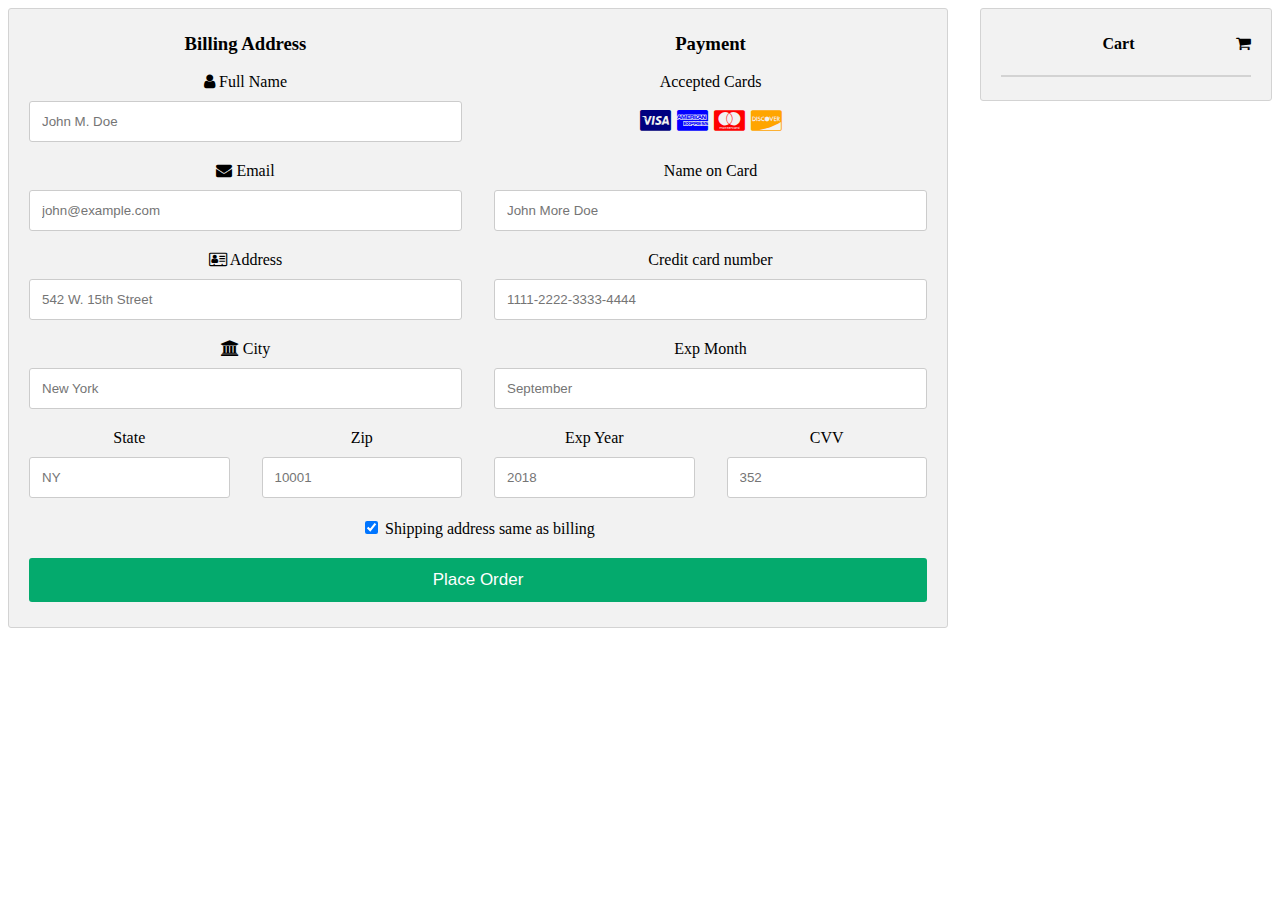
<file: checkout.html>
<!DOCTYPE html>
<html lang="en">
<head>
    <meta charset="UTF-8">
    <meta http-equiv="X-UA-Compatible" content="IE=edge">
    <meta name="viewport" content="width=device-width, initial-scale=1.0">
    <link rel="stylesheet" href="chechout.css">
    <link rel="stylesheet" href="https://cdnjs.cloudflare.com/ajax/libs/font-awesome/6.0.0/css/all.min.css">
    <link rel="stylesheet" href="https://cdnjs.cloudflare.com/ajax/libs/font-awesome/4.7.0/css/font-awesome.min.css">
    <link rel="preconnect" href="https://fonts.googleapis.com">
    <link rel="preconnect" href="https://fonts.gstatic.com" crossorigin>
    <link
        href="https://fonts.googleapis.com/css2?family=Nunito+Sans:opsz,wght@6..12,200;6..12,300;6..12,400;6..12,500;6..12,600;6..12,700;6..12,800;6..12,900&display=swap"
        rel="stylesheet">
    <title>Customer | Checkout</title>

</head>
<body>
    <!-- <h2>Checkout</h2> -->



    <div id="orderDetails"></div>





<div class="row">
  <div class="col-75">
    <div class="container">
      <form method="post" onsubmit="event.preventDefault(); placeOrder();">
      
        <div class="row">
          <div class="col-50">
            <h3>Billing Address</h3>
            <label for="fname"><i class="fa fa-user"></i> Full Name</label>
            <input type="text" id="fname" name="firstname" placeholder="John M. Doe">
            <label for="email"><i class="fa fa-envelope"></i> Email</label>
            <input type="text" id="email" name="email" placeholder="john@example.com">
            <label for="adr"><i class="fa fa-address-card-o"></i> Address</label>
            <input type="text" id="adr" name="address" placeholder="542 W. 15th Street">
            <label for="city"><i class="fa fa-institution"></i> City</label>
            <input type="text" id="city" name="city" placeholder="New York">

            <div class="row">
              <div class="col-50">
                <label for="state">State</label>
                <input type="text" id="state" name="state" placeholder="NY">
              </div>
              <div class="col-50">
                <label for="zip">Zip</label>
                <input type="text" id="zip" name="zip" placeholder="10001">
              </div>
            </div>
          </div>

          <div class="col-50">
            <h3>Payment</h3>
            <label for="fname">Accepted Cards</label>
            <div class="icon-container">
              <i class="fa fa-cc-visa" style="color:navy;"></i>
              <i class="fa fa-cc-amex" style="color:blue;"></i>
              <i class="fa fa-cc-mastercard" style="color:red;"></i>
              <i class="fa fa-cc-discover" style="color:orange;"></i>
            </div>
            <label for="cname">Name on Card</label>
            <input type="text" id="cname" name="cardname" placeholder="John More Doe">
            <label for="ccnum">Credit card number</label>
            <input type="text" id="ccnum" name="cardnumber" placeholder="1111-2222-3333-4444">
            <label for="expmonth">Exp Month</label>
            <input type="text" id="expmonth" name="expmonth" placeholder="September">
            <div class="row">
              <div class="col-50">
                <label for="expyear">Exp Year</label>
                <input type="text" id="expyear" name="expyear" placeholder="2018">
              </div>
              <div class="col-50">
                <label for="cvv">CVV</label>
                <input type="text" id="cvv" name="cvv" placeholder="352">
              </div>
            </div>
          </div>
          
        </div>
        <label>
          <input type="checkbox" checked="checked" name="sameadr"> Shipping address same as billing
        </label>
        <button type="submit" class="btn">Place Order</button>
      </form>
    </div>
  </div>
  <div class="col-25">
    <div class="container" id="cart-Container">
      <h4>Cart <span class="price" style="color:black"><i class="fa fa-shopping-cart"></i> <b id="cart-Count"></b></span></h4>
      
      <hr>
    </div>
  </div>
</div>

<p id="successMessage" style="display: none;"></p>

    

    <script src="checkout.js"></script>
</body>
</html>
</file>
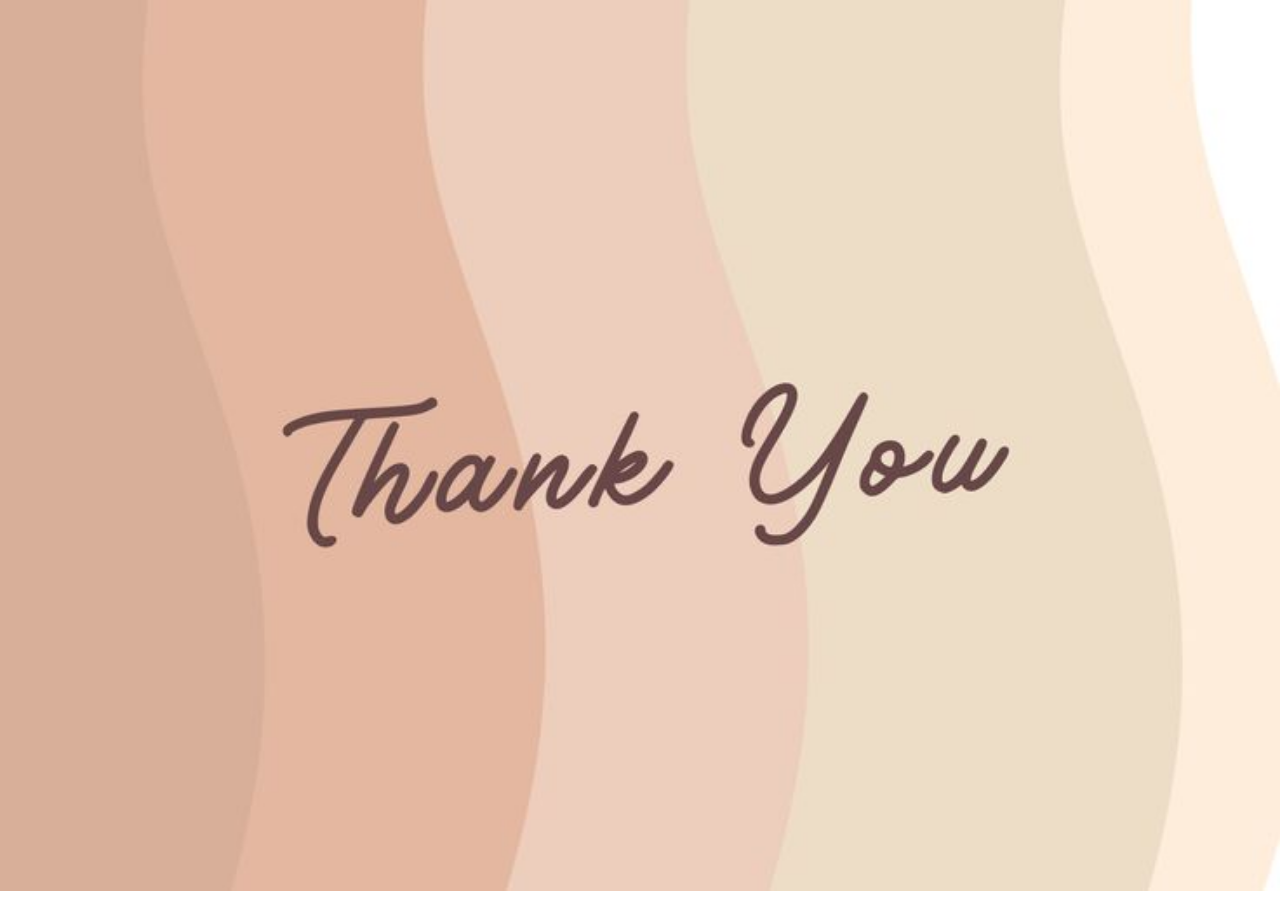
<file: redirect.html>
<!DOCTYPE html>
<html lang="en">
<head>
    <meta charset="UTF-8">
    <meta name="viewport" content="width=device-width, initial-scale=1.0">
    <title>Document</title>
    <style>
        body{
            text-align: center;
            margin: 0;
            padding: 0;
        }
        img{
            width: 100%;
            height: 99vh;
        }
    </style>
</head>
<body>
    <img src="./images/thx.jpeg" alt=""/>
</body>
</html>
</file>
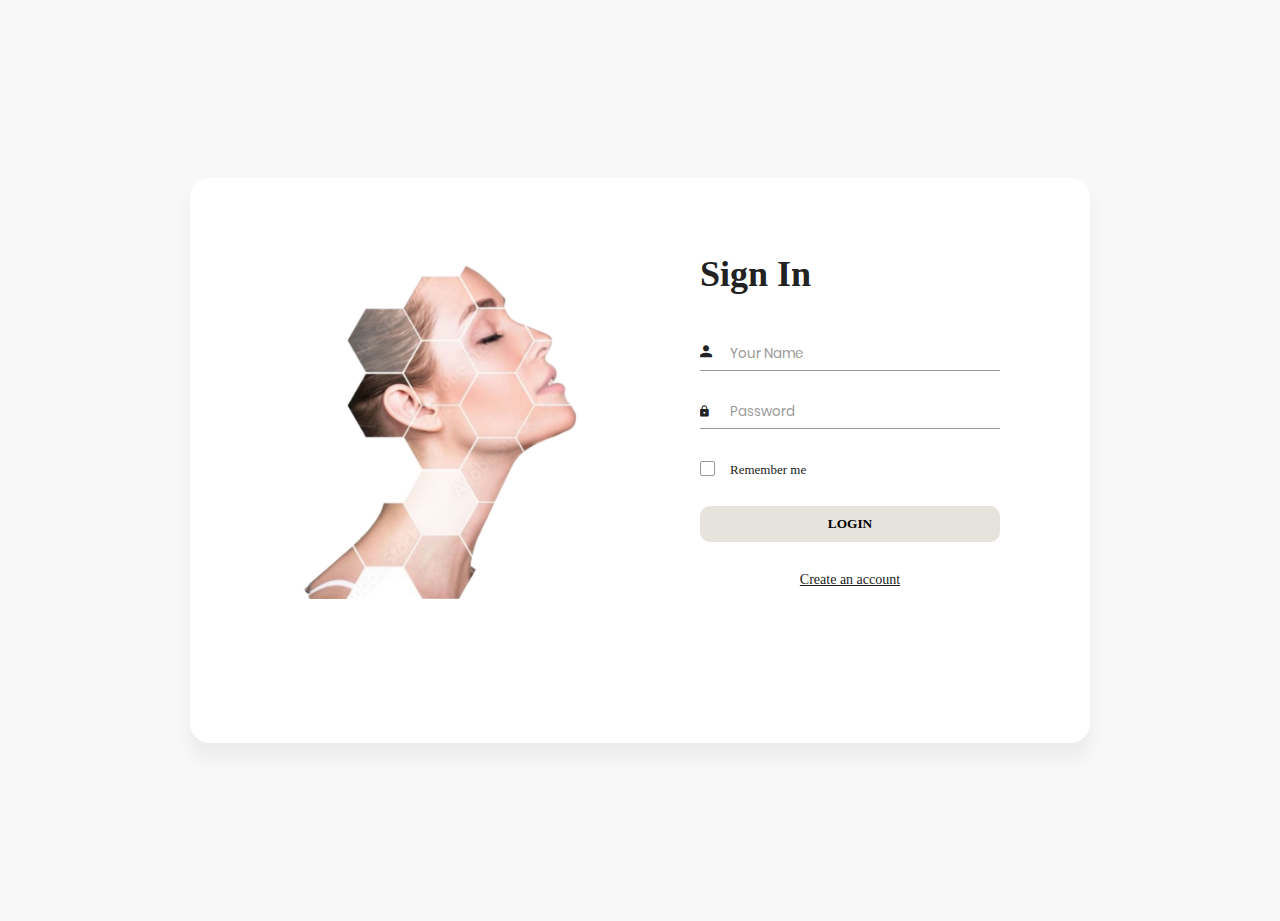
<file: Sign-in.html>
<!DOCTYPE html>
<html lang="en">
<head>
    <meta charset="UTF-8">
    <meta name="viewport" content="width=device-width, initial-scale=1.0">
    <title>Sign In</title>
    <link
      rel="stylesheet"
      href="fonts/material-icon/css/material-design-iconic-font.min.css"
    />
      
    <link rel="stylesheet" href="css/style.css" />
    <link
      rel="stylesheet"
      href="https://fonts.googleapis.com/css2?family=Material+Symbols+Outlined:opsz,wght,FILL,GRAD@20..48,100..700,0..1,-50..200"
    />
</head>
<body>
    
    <section class="sign-in" style="align-items: center; justify-content: center; display: flex; padding:170px ;">
        <div class="container">
          <div class="signin-content">
            <div class="signin-image">
              <figure>
                <img src="images/bb.jpg" alt="sing up image" />
              </figure>
            </div>
            <div class="signin-form">
              <h2 class="form-title">Sign In</h2>
              <div method="POST" class="register-form" id="login-form" action="">
                <div class="form-group">
                  <label for="your_name"
                    ><i class="zmdi zmdi-account material-icons-name"></i
                  ></label>
                  <input type="text"
                  name="your_name"
                  id="your_name"
                  placeholder="Your Name" required
                />
              </div>
              <div class="form-group">
                <label for="your_pass"><i class="zmdi zmdi-lock"></i></label>
                <input
                  type="password"
                  name="your_pass"
                  id="your_pass"
                  placeholder="Password" required
                />
              </div>
              <div class="form-group">
                <input
                  type="checkbox"
                  name="remember-me"
                  id="remember-me"
                  class="agree-term"
                />
                <label for="remember-me" class="label-agree-term"
                  ><span><span></span></span>Remember me</label>
              </div>
              <div class="form-group form-button">
                <button type="submit" style="background-color: rgb(230, 227, 220); border-radius: 10px; padding: 10px 8px; border: none; width: 100%; font-weight: bold; font-family: cursive;" onclick="redirectUser()">LOGIN</button>
              </div>
              <a href="Sign-up.html" class="signup-image-link" >Create an account</a>
            </div>
            
    </section>
  </div>

 
  <!-- <script src="vendor/jquery/jquery.min.js"></script> -->
  <script src="main.js"></script>
</body>
</html>
</file>
<file: chechout.css>
body {
    font-family: cursive;
    background-color: white;    
    text-align: center;
}

#navigation {
    display: flex;
    justify-content: space-between;
    align-items: center;
    margin-bottom: 20px;
    font-weight: bold;
    padding-top: 20px;
    
}

.logo {
    display: flex;
    align-items: center;
}

.logo .logoo {
    margin-right: 10px;
}

.nav-links {
    display: flex;
}

.nav-links a {
    text-decoration: none;
    color: #333;
    padding: 8px 12px;
 
    margin-right: 8px;
}

/* Your existing styles for links and hover effects can remain the same */



/* a{
    text-decoration: none;
    border: 1px solid #888 ;
    color: #333;
    padding: 8px 12px ;
    border-radius: 5px ;
    margin-right: 5px;
} */
a:hover{
    border-bottom: 1px solid black;
    color: black;
}
.col-3 a i {
    text-decoration: none;
    color: #333;
    margin: 8px 10px;
}

h2 {
    text-align: center;
    color: #333;
    margin-bottom: 30px;
}

.wishlist-icon {
    font-size: 35px;
    cursor: pointer;
    margin-left: 50px;
    padding: 0px 10px;
    color: rgb(197, 15, 15);
}

#wishlistLink {
    position: relative;
}

#wishlistCount {
    position: absolute;
    bottom: -5px;
    right: -5px;
    background-color: rgb(197, 15, 15);
    color: white;
    border-radius: 50%;
    padding: 2px 6px;
    font-size: 12px;
    display: none;
}

#wishlistCount:not(:empty) {
    display: inline;
}

#cartLink {
    position: relative;
}

#cartCount {
    position: absolute;
    bottom: -5px;
    right: -5px;
    background-color: rgb(197, 15, 15);
    color: white;
    border-radius: 50%;
    padding: 2px 6px;
    font-size: 12px;
    display: none;
}

#cartCount:not(:empty) {
    display: inline;
}

.order-item {
    display: flex;
    border: 1px solid #ddd;
    background-color: #fff;
    border-radius: 8px;
    padding: 15px;
    margin-bottom: 10px;
}

.order-item-image {
    max-width: 200px;
    max-height: 100px;
    margin-right: 15px;
}

.order-item-details {
    flex: 1;
    margin-right: 200px;
}

#checkoutSection {
    display: flex;
    justify-content: flex-end;
    align-items: center;
    margin-top: 20px;
}

#totalPrice {
    margin-right: 20px;
    font-weight: bold;
}

button {
    background-color: #e74c3c;
    color: #fff;
    border: none;
    padding: 10px 20px;
    border-radius: 5px;
    cursor: pointer;
}

button:hover {
    background-color: #c0392b;
}


* {
    box-sizing: border-box;
}

.row {
    display: -ms-flexbox;
    /* IE10 */
    display: flex;
    -ms-flex-wrap: wrap;
    /* IE10 */
    flex-wrap: wrap;
    margin: 0 -16px;
}

.col-25 {
    -ms-flex: 25%;
    /* IE10 */
    flex: 25%;
}

.col-50 {
    -ms-flex: 50%;
    /* IE10 */
    flex: 50%;
}

.col-75 {
    -ms-flex: 75%;
    /* IE10 */
    flex: 75%;
}

.col-25,
.col-50,
.col-75 {
    padding: 0 16px;
}

.container {
    background-color: #f2f2f2;
    padding: 5px 20px 15px 20px;
    border: 1px solid lightgrey;
    border-radius: 3px;
}

input[type=text] {
    width: 100%;
    margin-bottom: 20px;
    padding: 12px;
    border: 1px solid #ccc;
    border-radius: 3px;
}

label {
    margin-bottom: 10px;
    display: block;
}

.icon-container {
    margin-bottom: 20px;
    padding: 7px 0;
    font-size: 24px;
}

.btn {
    background-color: #04AA6D;
    color: white;
    padding: 12px;
    margin: 10px 0;
    border: none;
    width: 100%;
    border-radius: 3px;
    cursor: pointer;
    font-size: 17px;
}

.btn:hover {
    background-color: #45a049;
}

a {
    color: #2196F3;
}

hr {
    border: 1px solid lightgrey;
}

span.price {
    float: right;
    color: grey;
}

/* Responsive layout - when the screen is less than 800px wide, make the two columns stack on top of each other instead of next to each other (also change the direction - make the "cart" column go on top) */
@media (max-width: 800px) {
    .row {
        flex-direction: column-reverse;
    }

    .col-25 {
        margin-bottom: 20px;
    }
}
</file>
<file: css/style.css>
/* @extend display-flex; */
display-flex, .display-flex, .display-flex-center, .signup-content, .signin-content, .social-login, .socials {
  display: flex;
  display: -webkit-flex; }

body, .form-title{
font-family: cursive !important;
}
/* @extend list-type-ulli; */
list-type-ulli, .socials {
  list-style-type: none;
  margin: 0;
  padding: 0; }

/* poppins-300 - latin */
@font-face {
  font-family: 'Poppins';
  font-style: normal;
  font-weight: 300;
  src: url("../fonts/poppins/poppins-v5-latin-300.eot");
  /* IE9 Compat Modes */
  src: local("Poppins Light"), local("Poppins-Light"), url("../fonts/poppins/poppins-v5-latin-300.eot?#iefix") format("embedded-opentype"), url("../fonts/poppins/poppins-v5-latin-300.woff2") format("woff2"), url("../fonts/poppins/poppins-v5-latin-300.woff") format("woff"), url("../fonts/poppins/poppins-v5-latin-300.ttf") format("truetype"), url("../fonts/poppins/poppins-v5-latin-300.svg#Poppins") format("svg");
  /* Legacy iOS */ }
/* poppins-300italic - latin */
@font-face {
  font-family: 'Poppins';
  font-style: italic;
  font-weight: 300;
  src: url("../fonts/poppins/poppins-v5-latin-300italic.eot");
  /* IE9 Compat Modes */
  src: local("Poppins Light Italic"), local("Poppins-LightItalic"), url("../fonts/poppins/poppins-v5-latin-300italic.eot?#iefix") format("embedded-opentype"), url("../fonts/poppins/poppins-v5-latin-300italic.woff2") format("woff2"), url("../fonts/poppins/poppins-v5-latin-300italic.woff") format("woff"), url("../fonts/poppins/poppins-v5-latin-300italic.ttf") format("truetype"), url("../fonts/poppins/poppins-v5-latin-300italic.svg#Poppins") format("svg");
  /* Legacy iOS */ }
/* poppins-regular - latin */
@font-face {
  font-family: 'Poppins';
  font-style: normal;
  font-weight: 400;
  src: url("../fonts/poppins/poppins-v5-latin-regular.eot");
  /* IE9 Compat Modes */
  src: local("Poppins Regular"), local("Poppins-Regular"), url("../fonts/poppins/poppins-v5-latin-regular.eot?#iefix") format("embedded-opentype"), url("../fonts/poppins/poppins-v5-latin-regular.woff2") format("woff2"), url("../fonts/poppins/poppins-v5-latin-regular.woff") format("woff"), url("../fonts/poppins/poppins-v5-latin-regular.ttf") format("truetype"), url("../fonts/poppins/poppins-v5-latin-regular.svg#Poppins") format("svg");
  /* Legacy iOS */ }
/* poppins-italic - latin */
@font-face {
  font-family: 'Poppins';
  font-style: italic;
  font-weight: 400;
  src: url("../fonts/poppins/poppins-v5-latin-italic.eot");
  /* IE9 Compat Modes */
  src: local("Poppins Italic"), local("Poppins-Italic"), url("../fonts/poppins/poppins-v5-latin-italic.eot?#iefix") format("embedded-opentype"), url("../fonts/poppins/poppins-v5-latin-italic.woff2") format("woff2"), url("../fonts/poppins/poppins-v5-latin-italic.woff") format("woff"), url("../fonts/poppins/poppins-v5-latin-italic.ttf") format("truetype"), url("../fonts/poppins/poppins-v5-latin-italic.svg#Poppins") format("svg");
  /* Legacy iOS */ }
/* poppins-500 - latin */
@font-face {
  font-family: 'Poppins';
  font-style: normal;
  font-weight: 500;
  src: url("../fonts/poppins/poppins-v5-latin-500.eot");
  /* IE9 Compat Modes */
  src: local("Poppins Medium"), local("Poppins-Medium"), url("../fonts/poppins/poppins-v5-latin-500.eot?#iefix") format("embedded-opentype"), url("../fonts/poppins/poppins-v5-latin-500.woff2") format("woff2"), url("../fonts/poppins/poppins-v5-latin-500.woff") format("woff"), url("../fonts/poppins/poppins-v5-latin-500.ttf") format("truetype"), url("../fonts/poppins/poppins-v5-latin-500.svg#Poppins") format("svg");
  /* Legacy iOS */ }
/* poppins-500italic - latin */
@font-face {
  font-family: 'Poppins';
  font-style: italic;
  font-weight: 500;
  src: url("../fonts/poppins/poppins-v5-latin-500italic.eot");
  /* IE9 Compat Modes */
  src: local("Poppins Medium Italic"), local("Poppins-MediumItalic"), url("../fonts/poppins/poppins-v5-latin-500italic.eot?#iefix") format("embedded-opentype"), url("../fonts/poppins/poppins-v5-latin-500italic.woff2") format("woff2"), url("../fonts/poppins/poppins-v5-latin-500italic.woff") format("woff"), url("../fonts/poppins/poppins-v5-latin-500italic.ttf") format("truetype"), url("../fonts/poppins/poppins-v5-latin-500italic.svg#Poppins") format("svg");
  /* Legacy iOS */ }
/* poppins-600 - latin */
@font-face {
  font-family: 'Poppins';
  font-style: normal;
  font-weight: 600;
  src: url("../fonts/poppins/poppins-v5-latin-600.eot");
  /* IE9 Compat Modes */
  src: local("Poppins SemiBold"), local("Poppins-SemiBold"), url("../fonts/poppins/poppins-v5-latin-600.eot?#iefix") format("embedded-opentype"), url("../fonts/poppins/poppins-v5-latin-600.woff2") format("woff2"), url("../fonts/poppins/poppins-v5-latin-600.woff") format("woff"), url("../fonts/poppins/poppins-v5-latin-600.ttf") format("truetype"), url("../fonts/poppins/poppins-v5-latin-600.svg#Poppins") format("svg");
  /* Legacy iOS */ }
/* poppins-700 - latin */
@font-face {
  font-family: 'Poppins';
  font-style: normal;
  font-weight: 700;
  src: url("../fonts/poppins/poppins-v5-latin-700.eot");
  /* IE9 Compat Modes */
  src: local("Poppins Bold"), local("Poppins-Bold"), url("../fonts/poppins/poppins-v5-latin-700.eot?#iefix") format("embedded-opentype"), url("../fonts/poppins/poppins-v5-latin-700.woff2") format("woff2"), url("../fonts/poppins/poppins-v5-latin-700.woff") format("woff"), url("../fonts/poppins/poppins-v5-latin-700.ttf") format("truetype"), url("../fonts/poppins/poppins-v5-latin-700.svg#Poppins") format("svg");
  /* Legacy iOS */ }
/* poppins-700italic - latin */
@font-face {
  font-family: 'Poppins';
  font-style: italic;
  font-weight: 700;
  src: url("../fonts/poppins/poppins-v5-latin-700italic.eot");
  /* IE9 Compat Modes */
  src: local("Poppins Bold Italic"), local("Poppins-BoldItalic"), url("../fonts/poppins/poppins-v5-latin-700italic.eot?#iefix") format("embedded-opentype"), url("../fonts/poppins/poppins-v5-latin-700italic.woff2") format("woff2"), url("../fonts/poppins/poppins-v5-latin-700italic.woff") format("woff"), url("../fonts/poppins/poppins-v5-latin-700italic.ttf") format("truetype"), url("../fonts/poppins/poppins-v5-latin-700italic.svg#Poppins") format("svg");
  /* Legacy iOS */ }
/* poppins-800 - latin */
@font-face {
  font-family: 'Poppins';
  font-style: normal;
  font-weight: 800;
  src: url("../fonts/poppins/poppins-v5-latin-800.eot");
  /* IE9 Compat Modes */
  src: local("Poppins ExtraBold"), local("Poppins-ExtraBold"), url("../fonts/poppins/poppins-v5-latin-800.eot?#iefix") format("embedded-opentype"), url("../fonts/poppins/poppins-v5-latin-800.woff2") format("woff2"), url("../fonts/poppins/poppins-v5-latin-800.woff") format("woff"), url("../fonts/poppins/poppins-v5-latin-800.ttf") format("truetype"), url("../fonts/poppins/poppins-v5-latin-800.svg#Poppins") format("svg");
  /* Legacy iOS */ }
/* poppins-800italic - latin */
@font-face {
  font-family: 'Poppins';
  font-style: italic;
  font-weight: 800;
  src: url("../fonts/poppins/poppins-v5-latin-800italic.eot");
  /* IE9 Compat Modes */
  src: local("Poppins ExtraBold Italic"), local("Poppins-ExtraBoldItalic"), url("../fonts/poppins/poppins-v5-latin-800italic.eot?#iefix") format("embedded-opentype"), url("../fonts/poppins/poppins-v5-latin-800italic.woff2") format("woff2"), url("../fonts/poppins/poppins-v5-latin-800italic.woff") format("woff"), url("../fonts/poppins/poppins-v5-latin-800italic.ttf") format("truetype"), url("../fonts/poppins/poppins-v5-latin-800italic.svg#Poppins") format("svg");
  /* Legacy iOS */ }
/* poppins-900 - latin */
@font-face {
  font-family: 'Poppins';
  font-style: normal;
  font-weight: 900;
  src: url("../fonts/poppins/poppins-v5-latin-900.eot");
  /* IE9 Compat Modes */
  src: local("Poppins Black"), local("Poppins-Black"), url("../fonts/poppins/poppins-v5-latin-900.eot?#iefix") format("embedded-opentype"), url("../fonts/poppins/poppins-v5-latin-900.woff2") format("woff2"), url("../fonts/poppins/poppins-v5-latin-900.woff") format("woff"), url("../fonts/poppins/poppins-v5-latin-900.ttf") format("truetype"), url("../fonts/poppins/poppins-v5-latin-900.svg#Poppins") format("svg");
  /* Legacy iOS */ }
a:focus, a:active {
  text-decoration: none;
  outline: none;
  transition: all 300ms ease 0s;
  -moz-transition: all 300ms ease 0s;
  -webkit-transition: all 300ms ease 0s;
  -o-transition: all 300ms ease 0s;
  -ms-transition: all 300ms ease 0s; }

input, select, textarea {
  outline: none;
  appearance: unset !important;
  -moz-appearance: unset !important;
  -webkit-appearance: unset !important;
  -o-appearance: unset !important;
  -ms-appearance: unset !important; }

input::-webkit-outer-spin-button, input::-webkit-inner-spin-button {
  appearance: none !important;
  -moz-appearance: none !important;
  -webkit-appearance: none !important;
  -o-appearance: none !important;
  -ms-appearance: none !important;
  margin: 0; }

input:focus, select:focus, textarea:focus {
  outline: none;
  box-shadow: none !important;
  -moz-box-shadow: none !important;
  -webkit-box-shadow: none !important;
  -o-box-shadow: none !important;
  -ms-box-shadow: none !important; }

input[type=checkbox] {
  appearance: checkbox !important;
  -moz-appearance: checkbox !important;
  -webkit-appearance: checkbox !important;
  -o-appearance: checkbox !important;
  -ms-appearance: checkbox !important; }

input[type=radio] {
  appearance: radio !important;
  -moz-appearance: radio !important;
  -webkit-appearance: radio !important;
  -o-appearance: radio !important;
  -ms-appearance: radio !important; }

img {
  max-width: 100%;
  height: auto; }

figure {
  margin: 0; }

p {
  margin-bottom: 0px;
  font-size: 15px;
  color: #777; }

h2 {
  line-height: 1.66;
  margin: 0;
  padding: 0;
  font-weight: bold;
  color: #222;
  font-family: Poppins;
  font-size: 36px; }

.main {
  background: #f8f8f8;
  padding: 150px 0; }

.clear {
  clear: both; }

body {
  font-size: 13px;
  line-height: 1.8;
  color: #222;
  background: #f8f8f8;
  font-weight: 400;
  font-family: Poppins; }

.container {
  width: 900px;
  background: #fff;
  margin: 0 auto;
  box-shadow: 0px 15px 16.83px 0.17px rgba(0, 0, 0, 0.05);
  -moz-box-shadow: 0px 15px 16.83px 0.17px rgba(0, 0, 0, 0.05);
  -webkit-box-shadow: 0px 15px 16.83px 0.17px rgba(0, 0, 0, 0.05);
  -o-box-shadow: 0px 15px 16.83px 0.17px rgba(0, 0, 0, 0.05);
  -ms-box-shadow: 0px 15px 16.83px 0.17px rgba(0, 0, 0, 0.05);
  border-radius: 20px;
  -moz-border-radius: 20px;
  -webkit-border-radius: 20px;
  -o-border-radius: 20px;
  -ms-border-radius: 20px; }

.display-flex {
  justify-content: space-between;
  -moz-justify-content: space-between;
  -webkit-justify-content: space-between;
  -o-justify-content: space-between;
  -ms-justify-content: space-between;
  align-items: center;
  -moz-align-items: center;
  -webkit-align-items: center;
  -o-align-items: center;
  -ms-align-items: center; }

.display-flex-center {
  justify-content: center;
  -moz-justify-content: center;
  -webkit-justify-content: center;
  -o-justify-content: center;
  -ms-justify-content: center;
  align-items: center;
  -moz-align-items: center;
  -webkit-align-items: center;
  -o-align-items: center;
  -ms-align-items: center; }

.position-center {
  position: absolute;
  top: 50%;
  left: 50%;
  transform: translate(-50%, -50%);
  -moz-transform: translate(-50%, -50%);
  -webkit-transform: translate(-50%, -50%);
  -o-transform: translate(-50%, -50%);
  -ms-transform: translate(-50%, -50%); }

.signup {
  margin-bottom: 150px; }

.signup-content {
  padding: 75px 0; }

.signup-form, .signup-image, .signin-form, .signin-image {
  width: 50%;
  overflow: hidden; }

.signup-image {
  margin: 0 55px; }

.form-title {
  margin-bottom: 33px; }

.signup-image {
  margin-top: 45px; }

figure {
  margin-bottom: 50px;
  text-align: center; }

.form-submit {
  display: inline-block;
  background: #6dabe4;
  color: #fff;
  border-bottom: none;
  width: auto;
  padding: 15px 39px;
  border-radius: 5px;
  -moz-border-radius: 5px;
  -webkit-border-radius: 5px;
  -o-border-radius: 5px;
  -ms-border-radius: 5px;
  margin-top: 25px;
  cursor: pointer; }
  .form-submit:hover {
    background: #4292dc; }

#signin {
  margin-top: 16px; }

.signup-image-link {
  font-size: 14px;
  color: #222;
  display: block;
  text-align: center; }

.term-service {
  font-size: 13px;
  color: #222; }

.signup-form {
  margin-left: 75px;
  margin-right: 75px;
  padding-left: 34px; }

.register-form {
  width: 100%; }

.form-group {
  position: relative;
  margin-bottom: 25px;
  overflow: hidden; }
  .form-group:last-child {
    margin-bottom: 0px; }

input {
  width: 100%;
  display: block;
  border: none;
  border-bottom: 1px solid #999;
  padding: 6px 30px;
  font-family: Poppins;
  box-sizing: border-box; }
  input::-webkit-input-placeholder {
    color: #999; }
  input::-moz-placeholder {
    color: #999; }
  input:-ms-input-placeholder {
    color: #999; }
  input:-moz-placeholder {
    color: #999; }
  input:focus {
    border-bottom: 1px solid #222; }
    input:focus::-webkit-input-placeholder {
      color: #222; }
    input:focus::-moz-placeholder {
      color: #222; }
    input:focus:-ms-input-placeholder {
      color: #222; }
    input:focus:-moz-placeholder {
      color: #222; }

input[type=checkbox]:not(old) {
  width: 2em;
  margin: 0;
  padding: 0;
  font-size: 1em;
  display: none; }

input[type=checkbox]:not(old) + label {
  display: inline-block;
  line-height: 1.5em;
  margin-top: 6px; }

input[type=checkbox]:not(old) + label > span {
  display: inline-block;
  width: 13px;
  height: 13px;
  margin-right: 15px;
  margin-bottom: 3px;
  border: 1px solid #999;
  border-radius: 2px;
  -moz-border-radius: 2px;
  -webkit-border-radius: 2px;
  -o-border-radius: 2px;
  -ms-border-radius: 2px;
  background: white;
  background-image: -moz-linear-gradient(white, white);
  background-image: -ms-linear-gradient(white, white);
  background-image: -o-linear-gradient(white, white);
  background-image: -webkit-linear-gradient(white, white);
  background-image: linear-gradient(white, white);
  vertical-align: bottom; }

input[type=checkbox]:not(old):checked + label > span {
  background-image: -moz-linear-gradient(white, white);
  background-image: -ms-linear-gradient(white, white);
  background-image: -o-linear-gradient(white, white);
  background-image: -webkit-linear-gradient(white, white);
  background-image: linear-gradient(white, white); }

input[type=checkbox]:not(old):checked + label > span:before {
  content: '\f26b';
  display: block;
  color: #222;
  font-size: 11px;
  line-height: 1.2;
  text-align: center;
  font-family: 'Material-Design-Iconic-Font';
  font-weight: bold; }

.agree-term {
  display: inline-block;
  width: auto; }

label {
  position: absolute;
  left: 0;
  top: 50%;
  transform: translateY(-50%);
  -moz-transform: translateY(-50%);
  -webkit-transform: translateY(-50%);
  -o-transform: translateY(-50%);
  -ms-transform: translateY(-50%);
  color: #222; }

.label-has-error {
  top: 22%; }

label.error {
  position: relative;
  background: url("../images/unchecked.gif") no-repeat;
  background-position-y: 3px;
  padding-left: 20px;
  display: block;
  margin-top: 20px; }

label.valid {
  display: block;
  position: absolute;
  right: 0;
  left: auto;
  margin-top: -6px;
  width: 20px;
  height: 20px;
  background: transparent; }
  label.valid:after {
    font-family: 'Material-Design-Iconic-Font';
    content: '\f269';
    width: 100%;
    height: 100%;
    position: absolute;
    /* right: 0; */
    font-size: 16px;
    color: green; }

.label-agree-term {
  position: relative;
  top: 0%;
  transform: translateY(0);
  -moz-transform: translateY(0);
  -webkit-transform: translateY(0);
  -o-transform: translateY(0);
  -ms-transform: translateY(0); }

.material-icons-name {
  font-size: 18px; }

.signin-content {
  padding-top: 67px;
  padding-bottom: 87px; }

.social-login {
  align-items: center;
  -moz-align-items: center;
  -webkit-align-items: center;
  -o-align-items: center;
  -ms-align-items: center;
  margin-top: 80px; }

.social-label {
  display: inline-block;
  margin-right: 15px; }

.socials li {
  padding: 5px; }
  .socials li:last-child {
    margin-right: 0px; }
  .socials li a {
    text-decoration: none; }
    .socials li a i {
      width: 30px;
      height: 30px;
      color: #fff;
      font-size: 14px;
      border-radius: 5px;
      -moz-border-radius: 5px;
      -webkit-border-radius: 5px;
      -o-border-radius: 5px;
      -ms-border-radius: 5px;
      transform: translateZ(0);
      -moz-transform: translateZ(0);
      -webkit-transform: translateZ(0);
      -o-transform: translateZ(0);
      -ms-transform: translateZ(0);
      -webkit-transition-duration: 0.3s;
      transition-duration: 0.3s;
      -webkit-transition-property: transform;
      transition-property: transform;
      -webkit-transition-timing-function: ease-out;
      transition-timing-function: ease-out; }
  .socials li:hover a i {
    -webkit-transform: scale(1.3) translateZ(0);
    transform: scale(1.3) translateZ(0); }

.zmdi-facebook {
  background: #3b5998; }

.zmdi-twitter {
  background: #1da0f2; }

.zmdi-google {
  background: #e72734; }

.signin-form {
  margin-right: 90px;
  margin-left: 80px; }

.signin-image {
  margin-left: 110px;
  margin-right: 20px;
  margin-top: 10px; }

@media screen and (max-width: 1200px) {
  .container {
    width: calc( 100% - 30px);
    max-width: 100%; } }
@media screen and (min-width: 1024px) {
  .container {
    max-width: 1200px; } }
@media screen and (max-width: 768px) {
  .signup-content, .signin-content {
    flex-direction: column;
    -moz-flex-direction: column;
    -webkit-flex-direction: column;
    -o-flex-direction: column;
    -ms-flex-direction: column;
    justify-content: center;
    -moz-justify-content: center;
    -webkit-justify-content: center;
    -o-justify-content: center;
    -ms-justify-content: center; }

  .signup-form {
    margin-left: 0px;
    margin-right: 0px;
    padding-left: 0px;
    /* box-sizing: border-box; */
    padding: 0 30px; }

  .signin-image {
    margin-left: 0px;
    margin-right: 0px;
    margin-top: 50px;
    order: 2;
    -moz-order: 2;
    -webkit-order: 2;
    -o-order: 2;
    -ms-order: 2; }

  .signup-form, .signup-image, .signin-form, .signin-image {
    width: auto; }

  .social-login {
    justify-content: center;
    -moz-justify-content: center;
    -webkit-justify-content: center;
    -o-justify-content: center;
    -ms-justify-content: center; }

  .form-button {
    text-align: center; }

  .signin-form {
    order: 1;
    -moz-order: 1;
    -webkit-order: 1;
    -o-order: 1;
    -ms-order: 1;
    margin-right: 0px;
    margin-left: 0px;
    padding: 0 30px; }

  .form-title {
    text-align: center; } }
@media screen and (max-width: 400px) {
  .social-login {
    flex-direction: column;
    -moz-flex-direction: column;
    -webkit-flex-direction: column;
    -o-flex-direction: column;
    -ms-flex-direction: column; }

  .social-label {
    margin-right: 0px;
    margin-bottom: 10px; } }

/*# sourceMappingURL=style.css.map */
</file>
<file: fonts/material-icon/css/material-design-iconic-font.min.css>
@font-face{font-family:Material-Design-Iconic-Font;src:url(../fonts/Material-Design-Iconic-Font.woff2?v=2.2.0) format('woff2'),url(../fonts/Material-Design-Iconic-Font.woff?v=2.2.0) format('woff'),url(../fonts/Material-Design-Iconic-Font.ttf?v=2.2.0) format('truetype')}.zmdi{display:inline-block;font:normal normal normal 14px/1 'Material-Design-Iconic-Font';font-size:inherit;text-rendering:auto;-webkit-font-smoothing:antialiased;-moz-osx-font-smoothing:grayscale}.zmdi-hc-lg{font-size:1.33333333em;line-height:.75em;vertical-align:-15%}.zmdi-hc-2x{font-size:2em}.zmdi-hc-3x{font-size:3em}.zmdi-hc-4x{font-size:4em}.zmdi-hc-5x{font-size:5em}.zmdi-hc-fw{width:1.28571429em;text-align:center}.zmdi-hc-ul{padding-left:0;margin-left:2.14285714em;list-style-type:none}.zmdi-hc-ul>li{position:relative}.zmdi-hc-li{position:absolute;left:-2.14285714em;width:2.14285714em;top:.14285714em;text-align:center}.zmdi-hc-li.zmdi-hc-lg{left:-1.85714286em}.zmdi-hc-border{padding:.1em .25em;border:solid .1em #9e9e9e;border-radius:2px}.zmdi-hc-border-circle{padding:.1em .25em;border:solid .1em #9e9e9e;border-radius:50%}.zmdi.pull-left{float:left;margin-right:.15em}.zmdi.pull-right{float:right;margin-left:.15em}.zmdi-hc-spin{-webkit-animation:zmdi-spin 1.5s infinite linear;animation:zmdi-spin 1.5s infinite linear}.zmdi-hc-spin-reverse{-webkit-animation:zmdi-spin-reverse 1.5s infinite linear;animation:zmdi-spin-reverse 1.5s infinite linear}@-webkit-keyframes zmdi-spin{0%{-webkit-transform:rotate(0deg);transform:rotate(0deg)}100%{-webkit-transform:rotate(359deg);transform:rotate(359deg)}}@keyframes zmdi-spin{0%{-webkit-transform:rotate(0deg);transform:rotate(0deg)}100%{-webkit-transform:rotate(359deg);transform:rotate(359deg)}}@-webkit-keyframes zmdi-spin-reverse{0%{-webkit-transform:rotate(0deg);transform:rotate(0deg)}100%{-webkit-transform:rotate(-359deg);transform:rotate(-359deg)}}@keyframes zmdi-spin-reverse{0%{-webkit-transform:rotate(0deg);transform:rotate(0deg)}100%{-webkit-transform:rotate(-359deg);transform:rotate(-359deg)}}.zmdi-hc-rotate-90{-webkit-transform:rotate(90deg);-ms-transform:rotate(90deg);transform:rotate(90deg)}.zmdi-hc-rotate-180{-webkit-transform:rotate(180deg);-ms-transform:rotate(180deg);transform:rotate(180deg)}.zmdi-hc-rotate-270{-webkit-transform:rotate(270deg);-ms-transform:rotate(270deg);transform:rotate(270deg)}.zmdi-hc-flip-horizontal{-webkit-transform:scale(-1,1);-ms-transform:scale(-1,1);transform:scale(-1,1)}.zmdi-hc-flip-vertical{-webkit-transform:scale(1,-1);-ms-transform:scale(1,-1);transform:scale(1,-1)}.zmdi-hc-stack{position:relative;display:inline-block;width:2em;height:2em;line-height:2em;vertical-align:middle}.zmdi-hc-stack-1x,.zmdi-hc-stack-2x{position:absolute;left:0;width:100%;text-align:center}.zmdi-hc-stack-1x{line-height:inherit}.zmdi-hc-stack-2x{font-size:2em}.zmdi-hc-inverse{color:#fff}.zmdi-3d-rotation:before{content:'\f101'}.zmdi-airplane-off:before{content:'\f102'}.zmdi-airplane:before{content:'\f103'}.zmdi-album:before{content:'\f104'}.zmdi-archive:before{content:'\f105'}.zmdi-assignment-account:before{content:'\f106'}.zmdi-assignment-alert:before{content:'\f107'}.zmdi-assignment-check:before{content:'\f108'}.zmdi-assignment-o:before{content:'\f109'}.zmdi-assignment-return:before{content:'\f10a'}.zmdi-assignment-returned:before{content:'\f10b'}.zmdi-assignment:before{content:'\f10c'}.zmdi-attachment-alt:before{content:'\f10d'}.zmdi-attachment:before{content:'\f10e'}.zmdi-audio:before{content:'\f10f'}.zmdi-badge-check:before{content:'\f110'}.zmdi-balance-wallet:before{content:'\f111'}.zmdi-balance:before{content:'\f112'}.zmdi-battery-alert:before{content:'\f113'}.zmdi-battery-flash:before{content:'\f114'}.zmdi-battery-unknown:before{content:'\f115'}.zmdi-battery:before{content:'\f116'}.zmdi-bike:before{content:'\f117'}.zmdi-block-alt:before{content:'\f118'}.zmdi-block:before{content:'\f119'}.zmdi-boat:before{content:'\f11a'}.zmdi-book-image:before{content:'\f11b'}.zmdi-book:before{content:'\f11c'}.zmdi-bookmark-outline:before{content:'\f11d'}.zmdi-bookmark:before{content:'\f11e'}.zmdi-brush:before{content:'\f11f'}.zmdi-bug:before{content:'\f120'}.zmdi-bus:before{content:'\f121'}.zmdi-cake:before{content:'\f122'}.zmdi-car-taxi:before{content:'\f123'}.zmdi-car-wash:before{content:'\f124'}.zmdi-car:before{content:'\f125'}.zmdi-card-giftcard:before{content:'\f126'}.zmdi-card-membership:before{content:'\f127'}.zmdi-card-travel:before{content:'\f128'}.zmdi-card:before{content:'\f129'}.zmdi-case-check:before{content:'\f12a'}.zmdi-case-download:before{content:'\f12b'}.zmdi-case-play:before{content:'\f12c'}.zmdi-case:before{content:'\f12d'}.zmdi-cast-connected:before{content:'\f12e'}.zmdi-cast:before{content:'\f12f'}.zmdi-chart-donut:before{content:'\f130'}.zmdi-chart:before{content:'\f131'}.zmdi-city-alt:before{content:'\f132'}.zmdi-city:before{content:'\f133'}.zmdi-close-circle-o:before{content:'\f134'}.zmdi-close-circle:before{content:'\f135'}.zmdi-close:before{content:'\f136'}.zmdi-cocktail:before{content:'\f137'}.zmdi-code-setting:before{content:'\f138'}.zmdi-code-smartphone:before{content:'\f139'}.zmdi-code:before{content:'\f13a'}.zmdi-coffee:before{content:'\f13b'}.zmdi-collection-bookmark:before{content:'\f13c'}.zmdi-collection-case-play:before{content:'\f13d'}.zmdi-collection-folder-image:before{content:'\f13e'}.zmdi-collection-image-o:before{content:'\f13f'}.zmdi-collection-image:before{content:'\f140'}.zmdi-collection-item-1:before{content:'\f141'}.zmdi-collection-item-2:before{content:'\f142'}.zmdi-collection-item-3:before{content:'\f143'}.zmdi-collection-item-4:before{content:'\f144'}.zmdi-collection-item-5:before{content:'\f145'}.zmdi-collection-item-6:before{content:'\f146'}.zmdi-collection-item-7:before{content:'\f147'}.zmdi-collection-item-8:before{content:'\f148'}.zmdi-collection-item-9-plus:before{content:'\f149'}.zmdi-collection-item-9:before{content:'\f14a'}.zmdi-collection-item:before{content:'\f14b'}.zmdi-collection-music:before{content:'\f14c'}.zmdi-collection-pdf:before{content:'\f14d'}.zmdi-collection-plus:before{content:'\f14e'}.zmdi-collection-speaker:before{content:'\f14f'}.zmdi-collection-text:before{content:'\f150'}.zmdi-collection-video:before{content:'\f151'}.zmdi-compass:before{content:'\f152'}.zmdi-cutlery:before{content:'\f153'}.zmdi-delete:before{content:'\f154'}.zmdi-dialpad:before{content:'\f155'}.zmdi-dns:before{content:'\f156'}.zmdi-drink:before{content:'\f157'}.zmdi-edit:before{content:'\f158'}.zmdi-email-open:before{content:'\f159'}.zmdi-email:before{content:'\f15a'}.zmdi-eye-off:before{content:'\f15b'}.zmdi-eye:before{content:'\f15c'}.zmdi-eyedropper:before{content:'\f15d'}.zmdi-favorite-outline:before{content:'\f15e'}.zmdi-favorite:before{content:'\f15f'}.zmdi-filter-list:before{content:'\f160'}.zmdi-fire:before{content:'\f161'}.zmdi-flag:before{content:'\f162'}.zmdi-flare:before{content:'\f163'}.zmdi-flash-auto:before{content:'\f164'}.zmdi-flash-off:before{content:'\f165'}.zmdi-flash:before{content:'\f166'}.zmdi-flip:before{content:'\f167'}.zmdi-flower-alt:before{content:'\f168'}.zmdi-flower:before{content:'\f169'}.zmdi-font:before{content:'\f16a'}.zmdi-fullscreen-alt:before{content:'\f16b'}.zmdi-fullscreen-exit:before{content:'\f16c'}.zmdi-fullscreen:before{content:'\f16d'}.zmdi-functions:before{content:'\f16e'}.zmdi-gas-station:before{content:'\f16f'}.zmdi-gesture:before{content:'\f170'}.zmdi-globe-alt:before{content:'\f171'}.zmdi-globe-lock:before{content:'\f172'}.zmdi-globe:before{content:'\f173'}.zmdi-graduation-cap:before{content:'\f174'}.zmdi-home:before{content:'\f175'}.zmdi-hospital-alt:before{content:'\f176'}.zmdi-hospital:before{content:'\f177'}.zmdi-hotel:before{content:'\f178'}.zmdi-hourglass-alt:before{content:'\f179'}.zmdi-hourglass-outline:before{content:'\f17a'}.zmdi-hourglass:before{content:'\f17b'}.zmdi-http:before{content:'\f17c'}.zmdi-image-alt:before{content:'\f17d'}.zmdi-image-o:before{content:'\f17e'}.zmdi-image:before{content:'\f17f'}.zmdi-inbox:before{content:'\f180'}.zmdi-invert-colors-off:before{content:'\f181'}.zmdi-invert-colors:before{content:'\f182'}.zmdi-key:before{content:'\f183'}.zmdi-label-alt-outline:before{content:'\f184'}.zmdi-label-alt:before{content:'\f185'}.zmdi-label-heart:before{content:'\f186'}.zmdi-label:before{content:'\f187'}.zmdi-labels:before{content:'\f188'}.zmdi-lamp:before{content:'\f189'}.zmdi-landscape:before{content:'\f18a'}.zmdi-layers-off:before{content:'\f18b'}.zmdi-layers:before{content:'\f18c'}.zmdi-library:before{content:'\f18d'}.zmdi-link:before{content:'\f18e'}.zmdi-lock-open:before{content:'\f18f'}.zmdi-lock-outline:before{content:'\f190'}.zmdi-lock:before{content:'\f191'}.zmdi-mail-reply-all:before{content:'\f192'}.zmdi-mail-reply:before{content:'\f193'}.zmdi-mail-send:before{content:'\f194'}.zmdi-mall:before{content:'\f195'}.zmdi-map:before{content:'\f196'}.zmdi-menu:before{content:'\f197'}.zmdi-money-box:before{content:'\f198'}.zmdi-money-off:before{content:'\f199'}.zmdi-money:before{content:'\f19a'}.zmdi-more-vert:before{content:'\f19b'}.zmdi-more:before{content:'\f19c'}.zmdi-movie-alt:before{content:'\f19d'}.zmdi-movie:before{content:'\f19e'}.zmdi-nature-people:before{content:'\f19f'}.zmdi-nature:before{content:'\f1a0'}.zmdi-navigation:before{content:'\f1a1'}.zmdi-open-in-browser:before{content:'\f1a2'}.zmdi-open-in-new:before{content:'\f1a3'}.zmdi-palette:before{content:'\f1a4'}.zmdi-parking:before{content:'\f1a5'}.zmdi-pin-account:before{content:'\f1a6'}.zmdi-pin-assistant:before{content:'\f1a7'}.zmdi-pin-drop:before{content:'\f1a8'}.zmdi-pin-help:before{content:'\f1a9'}.zmdi-pin-off:before{content:'\f1aa'}.zmdi-pin:before{content:'\f1ab'}.zmdi-pizza:before{content:'\f1ac'}.zmdi-plaster:before{content:'\f1ad'}.zmdi-power-setting:before{content:'\f1ae'}.zmdi-power:before{content:'\f1af'}.zmdi-print:before{content:'\f1b0'}.zmdi-puzzle-piece:before{content:'\f1b1'}.zmdi-quote:before{content:'\f1b2'}.zmdi-railway:before{content:'\f1b3'}.zmdi-receipt:before{content:'\f1b4'}.zmdi-refresh-alt:before{content:'\f1b5'}.zmdi-refresh-sync-alert:before{content:'\f1b6'}.zmdi-refresh-sync-off:before{content:'\f1b7'}.zmdi-refresh-sync:before{content:'\f1b8'}.zmdi-refresh:before{content:'\f1b9'}.zmdi-roller:before{content:'\f1ba'}.zmdi-ruler:before{content:'\f1bb'}.zmdi-scissors:before{content:'\f1bc'}.zmdi-screen-rotation-lock:before{content:'\f1bd'}.zmdi-screen-rotation:before{content:'\f1be'}.zmdi-search-for:before{content:'\f1bf'}.zmdi-search-in-file:before{content:'\f1c0'}.zmdi-search-in-page:before{content:'\f1c1'}.zmdi-search-replace:before{content:'\f1c2'}.zmdi-search:before{content:'\f1c3'}.zmdi-seat:before{content:'\f1c4'}.zmdi-settings-square:before{content:'\f1c5'}.zmdi-settings:before{content:'\f1c6'}.zmdi-shield-check:before{content:'\f1c7'}.zmdi-shield-security:before{content:'\f1c8'}.zmdi-shopping-basket:before{content:'\f1c9'}.zmdi-shopping-cart-plus:before{content:'\f1ca'}.zmdi-shopping-cart:before{content:'\f1cb'}.zmdi-sign-in:before{content:'\f1cc'}.zmdi-sort-amount-asc:before{content:'\f1cd'}.zmdi-sort-amount-desc:before{content:'\f1ce'}.zmdi-sort-asc:before{content:'\f1cf'}.zmdi-sort-desc:before{content:'\f1d0'}.zmdi-spellcheck:before{content:'\f1d1'}.zmdi-storage:before{content:'\f1d2'}.zmdi-store-24:before{content:'\f1d3'}.zmdi-store:before{content:'\f1d4'}.zmdi-subway:before{content:'\f1d5'}.zmdi-sun:before{content:'\f1d6'}.zmdi-tab-unselected:before{content:'\f1d7'}.zmdi-tab:before{content:'\f1d8'}.zmdi-tag-close:before{content:'\f1d9'}.zmdi-tag-more:before{content:'\f1da'}.zmdi-tag:before{content:'\f1db'}.zmdi-thumb-down:before{content:'\f1dc'}.zmdi-thumb-up-down:before{content:'\f1dd'}.zmdi-thumb-up:before{content:'\f1de'}.zmdi-ticket-star:before{content:'\f1df'}.zmdi-toll:before{content:'\f1e0'}.zmdi-toys:before{content:'\f1e1'}.zmdi-traffic:before{content:'\f1e2'}.zmdi-translate:before{content:'\f1e3'}.zmdi-triangle-down:before{content:'\f1e4'}.zmdi-triangle-up:before{content:'\f1e5'}.zmdi-truck:before{content:'\f1e6'}.zmdi-turning-sign:before{content:'\f1e7'}.zmdi-wallpaper:before{content:'\f1e8'}.zmdi-washing-machine:before{content:'\f1e9'}.zmdi-window-maximize:before{content:'\f1ea'}.zmdi-window-minimize:before{content:'\f1eb'}.zmdi-window-restore:before{content:'\f1ec'}.zmdi-wrench:before{content:'\f1ed'}.zmdi-zoom-in:before{content:'\f1ee'}.zmdi-zoom-out:before{content:'\f1ef'}.zmdi-alert-circle-o:before{content:'\f1f0'}.zmdi-alert-circle:before{content:'\f1f1'}.zmdi-alert-octagon:before{content:'\f1f2'}.zmdi-alert-polygon:before{content:'\f1f3'}.zmdi-alert-triangle:before{content:'\f1f4'}.zmdi-help-outline:before{content:'\f1f5'}.zmdi-help:before{content:'\f1f6'}.zmdi-info-outline:before{content:'\f1f7'}.zmdi-info:before{content:'\f1f8'}.zmdi-notifications-active:before{content:'\f1f9'}.zmdi-notifications-add:before{content:'\f1fa'}.zmdi-notifications-none:before{content:'\f1fb'}.zmdi-notifications-off:before{content:'\f1fc'}.zmdi-notifications-paused:before{content:'\f1fd'}.zmdi-notifications:before{content:'\f1fe'}.zmdi-account-add:before{content:'\f1ff'}.zmdi-account-box-mail:before{content:'\f200'}.zmdi-account-box-o:before{content:'\f201'}.zmdi-account-box-phone:before{content:'\f202'}.zmdi-account-box:before{content:'\f203'}.zmdi-account-calendar:before{content:'\f204'}.zmdi-account-circle:before{content:'\f205'}.zmdi-account-o:before{content:'\f206'}.zmdi-account:before{content:'\f207'}.zmdi-accounts-add:before{content:'\f208'}.zmdi-accounts-alt:before{content:'\f209'}.zmdi-accounts-list-alt:before{content:'\f20a'}.zmdi-accounts-list:before{content:'\f20b'}.zmdi-accounts-outline:before{content:'\f20c'}.zmdi-accounts:before{content:'\f20d'}.zmdi-face:before{content:'\f20e'}.zmdi-female:before{content:'\f20f'}.zmdi-male-alt:before{content:'\f210'}.zmdi-male-female:before{content:'\f211'}.zmdi-male:before{content:'\f212'}.zmdi-mood-bad:before{content:'\f213'}.zmdi-mood:before{content:'\f214'}.zmdi-run:before{content:'\f215'}.zmdi-walk:before{content:'\f216'}.zmdi-cloud-box:before{content:'\f217'}.zmdi-cloud-circle:before{content:'\f218'}.zmdi-cloud-done:before{content:'\f219'}.zmdi-cloud-download:before{content:'\f21a'}.zmdi-cloud-off:before{content:'\f21b'}.zmdi-cloud-outline-alt:before{content:'\f21c'}.zmdi-cloud-outline:before{content:'\f21d'}.zmdi-cloud-upload:before{content:'\f21e'}.zmdi-cloud:before{content:'\f21f'}.zmdi-download:before{content:'\f220'}.zmdi-file-plus:before{content:'\f221'}.zmdi-file-text:before{content:'\f222'}.zmdi-file:before{content:'\f223'}.zmdi-folder-outline:before{content:'\f224'}.zmdi-folder-person:before{content:'\f225'}.zmdi-folder-star-alt:before{content:'\f226'}.zmdi-folder-star:before{content:'\f227'}.zmdi-folder:before{content:'\f228'}.zmdi-gif:before{content:'\f229'}.zmdi-upload:before{content:'\f22a'}.zmdi-border-all:before{content:'\f22b'}.zmdi-border-bottom:before{content:'\f22c'}.zmdi-border-clear:before{content:'\f22d'}.zmdi-border-color:before{content:'\f22e'}.zmdi-border-horizontal:before{content:'\f22f'}.zmdi-border-inner:before{content:'\f230'}.zmdi-border-left:before{content:'\f231'}.zmdi-border-outer:before{content:'\f232'}.zmdi-border-right:before{content:'\f233'}.zmdi-border-style:before{content:'\f234'}.zmdi-border-top:before{content:'\f235'}.zmdi-border-vertical:before{content:'\f236'}.zmdi-copy:before{content:'\f237'}.zmdi-crop:before{content:'\f238'}.zmdi-format-align-center:before{content:'\f239'}.zmdi-format-align-justify:before{content:'\f23a'}.zmdi-format-align-left:before{content:'\f23b'}.zmdi-format-align-right:before{content:'\f23c'}.zmdi-format-bold:before{content:'\f23d'}.zmdi-format-clear-all:before{content:'\f23e'}.zmdi-format-clear:before{content:'\f23f'}.zmdi-format-color-fill:before{content:'\f240'}.zmdi-format-color-reset:before{content:'\f241'}.zmdi-format-color-text:before{content:'\f242'}.zmdi-format-indent-decrease:before{content:'\f243'}.zmdi-format-indent-increase:before{content:'\f244'}.zmdi-format-italic:before{content:'\f245'}.zmdi-format-line-spacing:before{content:'\f246'}.zmdi-format-list-bulleted:before{content:'\f247'}.zmdi-format-list-numbered:before{content:'\f248'}.zmdi-format-ltr:before{content:'\f249'}.zmdi-format-rtl:before{content:'\f24a'}.zmdi-format-size:before{content:'\f24b'}.zmdi-format-strikethrough-s:before{content:'\f24c'}.zmdi-format-strikethrough:before{content:'\f24d'}.zmdi-format-subject:before{content:'\f24e'}.zmdi-format-underlined:before{content:'\f24f'}.zmdi-format-valign-bottom:before{content:'\f250'}.zmdi-format-valign-center:before{content:'\f251'}.zmdi-format-valign-top:before{content:'\f252'}.zmdi-redo:before{content:'\f253'}.zmdi-select-all:before{content:'\f254'}.zmdi-space-bar:before{content:'\f255'}.zmdi-text-format:before{content:'\f256'}.zmdi-transform:before{content:'\f257'}.zmdi-undo:before{content:'\f258'}.zmdi-wrap-text:before{content:'\f259'}.zmdi-comment-alert:before{content:'\f25a'}.zmdi-comment-alt-text:before{content:'\f25b'}.zmdi-comment-alt:before{content:'\f25c'}.zmdi-comment-edit:before{content:'\f25d'}.zmdi-comment-image:before{content:'\f25e'}.zmdi-comment-list:before{content:'\f25f'}.zmdi-comment-more:before{content:'\f260'}.zmdi-comment-outline:before{content:'\f261'}.zmdi-comment-text-alt:before{content:'\f262'}.zmdi-comment-text:before{content:'\f263'}.zmdi-comment-video:before{content:'\f264'}.zmdi-comment:before{content:'\f265'}.zmdi-comments:before{content:'\f266'}.zmdi-check-all:before{content:'\f267'}.zmdi-check-circle-u:before{content:'\f268'}.zmdi-check-circle:before{content:'\f269'}.zmdi-check-square:before{content:'\f26a'}.zmdi-check:before{content:'\f26b'}.zmdi-circle-o:before{content:'\f26c'}.zmdi-circle:before{content:'\f26d'}.zmdi-dot-circle-alt:before{content:'\f26e'}.zmdi-dot-circle:before{content:'\f26f'}.zmdi-minus-circle-outline:before{content:'\f270'}.zmdi-minus-circle:before{content:'\f271'}.zmdi-minus-square:before{content:'\f272'}.zmdi-minus:before{content:'\f273'}.zmdi-plus-circle-o-duplicate:before{content:'\f274'}.zmdi-plus-circle-o:before{content:'\f275'}.zmdi-plus-circle:before{content:'\f276'}.zmdi-plus-square:before{content:'\f277'}.zmdi-plus:before{content:'\f278'}.zmdi-square-o:before{content:'\f279'}.zmdi-star-circle:before{content:'\f27a'}.zmdi-star-half:before{content:'\f27b'}.zmdi-star-outline:before{content:'\f27c'}.zmdi-star:before{content:'\f27d'}.zmdi-bluetooth-connected:before{content:'\f27e'}.zmdi-bluetooth-off:before{content:'\f27f'}.zmdi-bluetooth-search:before{content:'\f280'}.zmdi-bluetooth-setting:before{content:'\f281'}.zmdi-bluetooth:before{content:'\f282'}.zmdi-camera-add:before{content:'\f283'}.zmdi-camera-alt:before{content:'\f284'}.zmdi-camera-bw:before{content:'\f285'}.zmdi-camera-front:before{content:'\f286'}.zmdi-camera-mic:before{content:'\f287'}.zmdi-camera-party-mode:before{content:'\f288'}.zmdi-camera-rear:before{content:'\f289'}.zmdi-camera-roll:before{content:'\f28a'}.zmdi-camera-switch:before{content:'\f28b'}.zmdi-camera:before{content:'\f28c'}.zmdi-card-alert:before{content:'\f28d'}.zmdi-card-off:before{content:'\f28e'}.zmdi-card-sd:before{content:'\f28f'}.zmdi-card-sim:before{content:'\f290'}.zmdi-desktop-mac:before{content:'\f291'}.zmdi-desktop-windows:before{content:'\f292'}.zmdi-device-hub:before{content:'\f293'}.zmdi-devices-off:before{content:'\f294'}.zmdi-devices:before{content:'\f295'}.zmdi-dock:before{content:'\f296'}.zmdi-floppy:before{content:'\f297'}.zmdi-gamepad:before{content:'\f298'}.zmdi-gps-dot:before{content:'\f299'}.zmdi-gps-off:before{content:'\f29a'}.zmdi-gps:before{content:'\f29b'}.zmdi-headset-mic:before{content:'\f29c'}.zmdi-headset:before{content:'\f29d'}.zmdi-input-antenna:before{content:'\f29e'}.zmdi-input-composite:before{content:'\f29f'}.zmdi-input-hdmi:before{content:'\f2a0'}.zmdi-input-power:before{content:'\f2a1'}.zmdi-input-svideo:before{content:'\f2a2'}.zmdi-keyboard-hide:before{content:'\f2a3'}.zmdi-keyboard:before{content:'\f2a4'}.zmdi-laptop-chromebook:before{content:'\f2a5'}.zmdi-laptop-mac:before{content:'\f2a6'}.zmdi-laptop:before{content:'\f2a7'}.zmdi-mic-off:before{content:'\f2a8'}.zmdi-mic-outline:before{content:'\f2a9'}.zmdi-mic-setting:before{content:'\f2aa'}.zmdi-mic:before{content:'\f2ab'}.zmdi-mouse:before{content:'\f2ac'}.zmdi-network-alert:before{content:'\f2ad'}.zmdi-network-locked:before{content:'\f2ae'}.zmdi-network-off:before{content:'\f2af'}.zmdi-network-outline:before{content:'\f2b0'}.zmdi-network-setting:before{content:'\f2b1'}.zmdi-network:before{content:'\f2b2'}.zmdi-phone-bluetooth:before{content:'\f2b3'}.zmdi-phone-end:before{content:'\f2b4'}.zmdi-phone-forwarded:before{content:'\f2b5'}.zmdi-phone-in-talk:before{content:'\f2b6'}.zmdi-phone-locked:before{content:'\f2b7'}.zmdi-phone-missed:before{content:'\f2b8'}.zmdi-phone-msg:before{content:'\f2b9'}.zmdi-phone-paused:before{content:'\f2ba'}.zmdi-phone-ring:before{content:'\f2bb'}.zmdi-phone-setting:before{content:'\f2bc'}.zmdi-phone-sip:before{content:'\f2bd'}.zmdi-phone:before{content:'\f2be'}.zmdi-portable-wifi-changes:before{content:'\f2bf'}.zmdi-portable-wifi-off:before{content:'\f2c0'}.zmdi-portable-wifi:before{content:'\f2c1'}.zmdi-radio:before{content:'\f2c2'}.zmdi-reader:before{content:'\f2c3'}.zmdi-remote-control-alt:before{content:'\f2c4'}.zmdi-remote-control:before{content:'\f2c5'}.zmdi-router:before{content:'\f2c6'}.zmdi-scanner:before{content:'\f2c7'}.zmdi-smartphone-android:before{content:'\f2c8'}.zmdi-smartphone-download:before{content:'\f2c9'}.zmdi-smartphone-erase:before{content:'\f2ca'}.zmdi-smartphone-info:before{content:'\f2cb'}.zmdi-smartphone-iphone:before{content:'\f2cc'}.zmdi-smartphone-landscape-lock:before{content:'\f2cd'}.zmdi-smartphone-landscape:before{content:'\f2ce'}.zmdi-smartphone-lock:before{content:'\f2cf'}.zmdi-smartphone-portrait-lock:before{content:'\f2d0'}.zmdi-smartphone-ring:before{content:'\f2d1'}.zmdi-smartphone-setting:before{content:'\f2d2'}.zmdi-smartphone-setup:before{content:'\f2d3'}.zmdi-smartphone:before{content:'\f2d4'}.zmdi-speaker:before{content:'\f2d5'}.zmdi-tablet-android:before{content:'\f2d6'}.zmdi-tablet-mac:before{content:'\f2d7'}.zmdi-tablet:before{content:'\f2d8'}.zmdi-tv-alt-play:before{content:'\f2d9'}.zmdi-tv-list:before{content:'\f2da'}.zmdi-tv-play:before{content:'\f2db'}.zmdi-tv:before{content:'\f2dc'}.zmdi-usb:before{content:'\f2dd'}.zmdi-videocam-off:before{content:'\f2de'}.zmdi-videocam-switch:before{content:'\f2df'}.zmdi-videocam:before{content:'\f2e0'}.zmdi-watch:before{content:'\f2e1'}.zmdi-wifi-alt-2:before{content:'\f2e2'}.zmdi-wifi-alt:before{content:'\f2e3'}.zmdi-wifi-info:before{content:'\f2e4'}.zmdi-wifi-lock:before{content:'\f2e5'}.zmdi-wifi-off:before{content:'\f2e6'}.zmdi-wifi-outline:before{content:'\f2e7'}.zmdi-wifi:before{content:'\f2e8'}.zmdi-arrow-left-bottom:before{content:'\f2e9'}.zmdi-arrow-left:before{content:'\f2ea'}.zmdi-arrow-merge:before{content:'\f2eb'}.zmdi-arrow-missed:before{content:'\f2ec'}.zmdi-arrow-right-top:before{content:'\f2ed'}.zmdi-arrow-right:before{content:'\f2ee'}.zmdi-arrow-split:before{content:'\f2ef'}.zmdi-arrows:before{content:'\f2f0'}.zmdi-caret-down-circle:before{content:'\f2f1'}.zmdi-caret-down:before{content:'\f2f2'}.zmdi-caret-left-circle:before{content:'\f2f3'}.zmdi-caret-left:before{content:'\f2f4'}.zmdi-caret-right-circle:before{content:'\f2f5'}.zmdi-caret-right:before{content:'\f2f6'}.zmdi-caret-up-circle:before{content:'\f2f7'}.zmdi-caret-up:before{content:'\f2f8'}.zmdi-chevron-down:before{content:'\f2f9'}.zmdi-chevron-left:before{content:'\f2fa'}.zmdi-chevron-right:before{content:'\f2fb'}.zmdi-chevron-up:before{content:'\f2fc'}.zmdi-forward:before{content:'\f2fd'}.zmdi-long-arrow-down:before{content:'\f2fe'}.zmdi-long-arrow-left:before{content:'\f2ff'}.zmdi-long-arrow-return:before{content:'\f300'}.zmdi-long-arrow-right:before{content:'\f301'}.zmdi-long-arrow-tab:before{content:'\f302'}.zmdi-long-arrow-up:before{content:'\f303'}.zmdi-rotate-ccw:before{content:'\f304'}.zmdi-rotate-cw:before{content:'\f305'}.zmdi-rotate-left:before{content:'\f306'}.zmdi-rotate-right:before{content:'\f307'}.zmdi-square-down:before{content:'\f308'}.zmdi-square-right:before{content:'\f309'}.zmdi-swap-alt:before{content:'\f30a'}.zmdi-swap-vertical-circle:before{content:'\f30b'}.zmdi-swap-vertical:before{content:'\f30c'}.zmdi-swap:before{content:'\f30d'}.zmdi-trending-down:before{content:'\f30e'}.zmdi-trending-flat:before{content:'\f30f'}.zmdi-trending-up:before{content:'\f310'}.zmdi-unfold-less:before{content:'\f311'}.zmdi-unfold-more:before{content:'\f312'}.zmdi-apps:before{content:'\f313'}.zmdi-grid-off:before{content:'\f314'}.zmdi-grid:before{content:'\f315'}.zmdi-view-agenda:before{content:'\f316'}.zmdi-view-array:before{content:'\f317'}.zmdi-view-carousel:before{content:'\f318'}.zmdi-view-column:before{content:'\f319'}.zmdi-view-comfy:before{content:'\f31a'}.zmdi-view-compact:before{content:'\f31b'}.zmdi-view-dashboard:before{content:'\f31c'}.zmdi-view-day:before{content:'\f31d'}.zmdi-view-headline:before{content:'\f31e'}.zmdi-view-list-alt:before{content:'\f31f'}.zmdi-view-list:before{content:'\f320'}.zmdi-view-module:before{content:'\f321'}.zmdi-view-quilt:before{content:'\f322'}.zmdi-view-stream:before{content:'\f323'}.zmdi-view-subtitles:before{content:'\f324'}.zmdi-view-toc:before{content:'\f325'}.zmdi-view-web:before{content:'\f326'}.zmdi-view-week:before{content:'\f327'}.zmdi-widgets:before{content:'\f328'}.zmdi-alarm-check:before{content:'\f329'}.zmdi-alarm-off:before{content:'\f32a'}.zmdi-alarm-plus:before{content:'\f32b'}.zmdi-alarm-snooze:before{content:'\f32c'}.zmdi-alarm:before{content:'\f32d'}.zmdi-calendar-alt:before{content:'\f32e'}.zmdi-calendar-check:before{content:'\f32f'}.zmdi-calendar-close:before{content:'\f330'}.zmdi-calendar-note:before{content:'\f331'}.zmdi-calendar:before{content:'\f332'}.zmdi-time-countdown:before{content:'\f333'}.zmdi-time-interval:before{content:'\f334'}.zmdi-time-restore-setting:before{content:'\f335'}.zmdi-time-restore:before{content:'\f336'}.zmdi-time:before{content:'\f337'}.zmdi-timer-off:before{content:'\f338'}.zmdi-timer:before{content:'\f339'}.zmdi-android-alt:before{content:'\f33a'}.zmdi-android:before{content:'\f33b'}.zmdi-apple:before{content:'\f33c'}.zmdi-behance:before{content:'\f33d'}.zmdi-codepen:before{content:'\f33e'}.zmdi-dribbble:before{content:'\f33f'}.zmdi-dropbox:before{content:'\f340'}.zmdi-evernote:before{content:'\f341'}.zmdi-facebook-box:before{content:'\f342'}.zmdi-facebook:before{content:'\f343'}.zmdi-github-box:before{content:'\f344'}.zmdi-github:before{content:'\f345'}.zmdi-google-drive:before{content:'\f346'}.zmdi-google-earth:before{content:'\f347'}.zmdi-google-glass:before{content:'\f348'}.zmdi-google-maps:before{content:'\f349'}.zmdi-google-pages:before{content:'\f34a'}.zmdi-google-play:before{content:'\f34b'}.zmdi-google-plus-box:before{content:'\f34c'}.zmdi-google-plus:before{content:'\f34d'}.zmdi-google:before{content:'\f34e'}.zmdi-instagram:before{content:'\f34f'}.zmdi-language-css3:before{content:'\f350'}.zmdi-language-html5:before{content:'\f351'}.zmdi-language-javascript:before{content:'\f352'}.zmdi-language-python-alt:before{content:'\f353'}.zmdi-language-python:before{content:'\f354'}.zmdi-lastfm:before{content:'\f355'}.zmdi-linkedin-box:before{content:'\f356'}.zmdi-paypal:before{content:'\f357'}.zmdi-pinterest-box:before{content:'\f358'}.zmdi-pocket:before{content:'\f359'}.zmdi-polymer:before{content:'\f35a'}.zmdi-share:before{content:'\f35b'}.zmdi-stackoverflow:before{content:'\f35c'}.zmdi-steam-square:before{content:'\f35d'}.zmdi-steam:before{content:'\f35e'}.zmdi-twitter-box:before{content:'\f35f'}.zmdi-twitter:before{content:'\f360'}.zmdi-vk:before{content:'\f361'}.zmdi-wikipedia:before{content:'\f362'}.zmdi-windows:before{content:'\f363'}.zmdi-aspect-ratio-alt:before{content:'\f364'}.zmdi-aspect-ratio:before{content:'\f365'}.zmdi-blur-circular:before{content:'\f366'}.zmdi-blur-linear:before{content:'\f367'}.zmdi-blur-off:before{content:'\f368'}.zmdi-blur:before{content:'\f369'}.zmdi-brightness-2:before{content:'\f36a'}.zmdi-brightness-3:before{content:'\f36b'}.zmdi-brightness-4:before{content:'\f36c'}.zmdi-brightness-5:before{content:'\f36d'}.zmdi-brightness-6:before{content:'\f36e'}.zmdi-brightness-7:before{content:'\f36f'}.zmdi-brightness-auto:before{content:'\f370'}.zmdi-brightness-setting:before{content:'\f371'}.zmdi-broken-image:before{content:'\f372'}.zmdi-center-focus-strong:before{content:'\f373'}.zmdi-center-focus-weak:before{content:'\f374'}.zmdi-compare:before{content:'\f375'}.zmdi-crop-16-9:before{content:'\f376'}.zmdi-crop-3-2:before{content:'\f377'}.zmdi-crop-5-4:before{content:'\f378'}.zmdi-crop-7-5:before{content:'\f379'}.zmdi-crop-din:before{content:'\f37a'}.zmdi-crop-free:before{content:'\f37b'}.zmdi-crop-landscape:before{content:'\f37c'}.zmdi-crop-portrait:before{content:'\f37d'}.zmdi-crop-square:before{content:'\f37e'}.zmdi-exposure-alt:before{content:'\f37f'}.zmdi-exposure:before{content:'\f380'}.zmdi-filter-b-and-w:before{content:'\f381'}.zmdi-filter-center-focus:before{content:'\f382'}.zmdi-filter-frames:before{content:'\f383'}.zmdi-filter-tilt-shift:before{content:'\f384'}.zmdi-gradient:before{content:'\f385'}.zmdi-grain:before{content:'\f386'}.zmdi-graphic-eq:before{content:'\f387'}.zmdi-hdr-off:before{content:'\f388'}.zmdi-hdr-strong:before{content:'\f389'}.zmdi-hdr-weak:before{content:'\f38a'}.zmdi-hdr:before{content:'\f38b'}.zmdi-iridescent:before{content:'\f38c'}.zmdi-leak-off:before{content:'\f38d'}.zmdi-leak:before{content:'\f38e'}.zmdi-looks:before{content:'\f38f'}.zmdi-loupe:before{content:'\f390'}.zmdi-panorama-horizontal:before{content:'\f391'}.zmdi-panorama-vertical:before{content:'\f392'}.zmdi-panorama-wide-angle:before{content:'\f393'}.zmdi-photo-size-select-large:before{content:'\f394'}.zmdi-photo-size-select-small:before{content:'\f395'}.zmdi-picture-in-picture:before{content:'\f396'}.zmdi-slideshow:before{content:'\f397'}.zmdi-texture:before{content:'\f398'}.zmdi-tonality:before{content:'\f399'}.zmdi-vignette:before{content:'\f39a'}.zmdi-wb-auto:before{content:'\f39b'}.zmdi-eject-alt:before{content:'\f39c'}.zmdi-eject:before{content:'\f39d'}.zmdi-equalizer:before{content:'\f39e'}.zmdi-fast-forward:before{content:'\f39f'}.zmdi-fast-rewind:before{content:'\f3a0'}.zmdi-forward-10:before{content:'\f3a1'}.zmdi-forward-30:before{content:'\f3a2'}.zmdi-forward-5:before{content:'\f3a3'}.zmdi-hearing:before{content:'\f3a4'}.zmdi-pause-circle-outline:before{content:'\f3a5'}.zmdi-pause-circle:before{content:'\f3a6'}.zmdi-pause:before{content:'\f3a7'}.zmdi-play-circle-outline:before{content:'\f3a8'}.zmdi-play-circle:before{content:'\f3a9'}.zmdi-play:before{content:'\f3aa'}.zmdi-playlist-audio:before{content:'\f3ab'}.zmdi-playlist-plus:before{content:'\f3ac'}.zmdi-repeat-one:before{content:'\f3ad'}.zmdi-repeat:before{content:'\f3ae'}.zmdi-replay-10:before{content:'\f3af'}.zmdi-replay-30:before{content:'\f3b0'}.zmdi-replay-5:before{content:'\f3b1'}.zmdi-replay:before{content:'\f3b2'}.zmdi-shuffle:before{content:'\f3b3'}.zmdi-skip-next:before{content:'\f3b4'}.zmdi-skip-previous:before{content:'\f3b5'}.zmdi-stop:before{content:'\f3b6'}.zmdi-surround-sound:before{content:'\f3b7'}.zmdi-tune:before{content:'\f3b8'}.zmdi-volume-down:before{content:'\f3b9'}.zmdi-volume-mute:before{content:'\f3ba'}.zmdi-volume-off:before{content:'\f3bb'}.zmdi-volume-up:before{content:'\f3bc'}.zmdi-n-1-square:before{content:'\f3bd'}.zmdi-n-2-square:before{content:'\f3be'}.zmdi-n-3-square:before{content:'\f3bf'}.zmdi-n-4-square:before{content:'\f3c0'}.zmdi-n-5-square:before{content:'\f3c1'}.zmdi-n-6-square:before{content:'\f3c2'}.zmdi-neg-1:before{content:'\f3c3'}.zmdi-neg-2:before{content:'\f3c4'}.zmdi-plus-1:before{content:'\f3c5'}.zmdi-plus-2:before{content:'\f3c6'}.zmdi-sec-10:before{content:'\f3c7'}.zmdi-sec-3:before{content:'\f3c8'}.zmdi-zero:before{content:'\f3c9'}.zmdi-airline-seat-flat-angled:before{content:'\f3ca'}.zmdi-airline-seat-flat:before{content:'\f3cb'}.zmdi-airline-seat-individual-suite:before{content:'\f3cc'}.zmdi-airline-seat-legroom-extra:before{content:'\f3cd'}.zmdi-airline-seat-legroom-normal:before{content:'\f3ce'}.zmdi-airline-seat-legroom-reduced:before{content:'\f3cf'}.zmdi-airline-seat-recline-extra:before{content:'\f3d0'}.zmdi-airline-seat-recline-normal:before{content:'\f3d1'}.zmdi-airplay:before{content:'\f3d2'}.zmdi-closed-caption:before{content:'\f3d3'}.zmdi-confirmation-number:before{content:'\f3d4'}.zmdi-developer-board:before{content:'\f3d5'}.zmdi-disc-full:before{content:'\f3d6'}.zmdi-explicit:before{content:'\f3d7'}.zmdi-flight-land:before{content:'\f3d8'}.zmdi-flight-takeoff:before{content:'\f3d9'}.zmdi-flip-to-back:before{content:'\f3da'}.zmdi-flip-to-front:before{content:'\f3db'}.zmdi-group-work:before{content:'\f3dc'}.zmdi-hd:before{content:'\f3dd'}.zmdi-hq:before{content:'\f3de'}.zmdi-markunread-mailbox:before{content:'\f3df'}.zmdi-memory:before{content:'\f3e0'}.zmdi-nfc:before{content:'\f3e1'}.zmdi-play-for-work:before{content:'\f3e2'}.zmdi-power-input:before{content:'\f3e3'}.zmdi-present-to-all:before{content:'\f3e4'}.zmdi-satellite:before{content:'\f3e5'}.zmdi-tap-and-play:before{content:'\f3e6'}.zmdi-vibration:before{content:'\f3e7'}.zmdi-voicemail:before{content:'\f3e8'}.zmdi-group:before{content:'\f3e9'}.zmdi-rss:before{content:'\f3ea'}.zmdi-shape:before{content:'\f3eb'}.zmdi-spinner:before{content:'\f3ec'}.zmdi-ungroup:before{content:'\f3ed'}.zmdi-500px:before{content:'\f3ee'}.zmdi-8tracks:before{content:'\f3ef'}.zmdi-amazon:before{content:'\f3f0'}.zmdi-blogger:before{content:'\f3f1'}.zmdi-delicious:before{content:'\f3f2'}.zmdi-disqus:before{content:'\f3f3'}.zmdi-flattr:before{content:'\f3f4'}.zmdi-flickr:before{content:'\f3f5'}.zmdi-github-alt:before{content:'\f3f6'}.zmdi-google-old:before{content:'\f3f7'}.zmdi-linkedin:before{content:'\f3f8'}.zmdi-odnoklassniki:before{content:'\f3f9'}.zmdi-outlook:before{content:'\f3fa'}.zmdi-paypal-alt:before{content:'\f3fb'}.zmdi-pinterest:before{content:'\f3fc'}.zmdi-playstation:before{content:'\f3fd'}.zmdi-reddit:before{content:'\f3fe'}.zmdi-skype:before{content:'\f3ff'}.zmdi-slideshare:before{content:'\f400'}.zmdi-soundcloud:before{content:'\f401'}.zmdi-tumblr:before{content:'\f402'}.zmdi-twitch:before{content:'\f403'}.zmdi-vimeo:before{content:'\f404'}.zmdi-whatsapp:before{content:'\f405'}.zmdi-xbox:before{content:'\f406'}.zmdi-yahoo:before{content:'\f407'}.zmdi-youtube-play:before{content:'\f408'}.zmdi-youtube:before{content:'\f409'}.zmdi-3d-rotation:before{content:'\f101'}.zmdi-airplane-off:before{content:'\f102'}.zmdi-airplane:before{content:'\f103'}.zmdi-album:before{content:'\f104'}.zmdi-archive:before{content:'\f105'}.zmdi-assignment-account:before{content:'\f106'}.zmdi-assignment-alert:before{content:'\f107'}.zmdi-assignment-check:before{content:'\f108'}.zmdi-assignment-o:before{content:'\f109'}.zmdi-assignment-return:before{content:'\f10a'}.zmdi-assignment-returned:before{content:'\f10b'}.zmdi-assignment:before{content:'\f10c'}.zmdi-attachment-alt:before{content:'\f10d'}.zmdi-attachment:before{content:'\f10e'}.zmdi-audio:before{content:'\f10f'}.zmdi-badge-check:before{content:'\f110'}.zmdi-balance-wallet:before{content:'\f111'}.zmdi-balance:before{content:'\f112'}.zmdi-battery-alert:before{content:'\f113'}.zmdi-battery-flash:before{content:'\f114'}.zmdi-battery-unknown:before{content:'\f115'}.zmdi-battery:before{content:'\f116'}.zmdi-bike:before{content:'\f117'}.zmdi-block-alt:before{content:'\f118'}.zmdi-block:before{content:'\f119'}.zmdi-boat:before{content:'\f11a'}.zmdi-book-image:before{content:'\f11b'}.zmdi-book:before{content:'\f11c'}.zmdi-bookmark-outline:before{content:'\f11d'}.zmdi-bookmark:before{content:'\f11e'}.zmdi-brush:before{content:'\f11f'}.zmdi-bug:before{content:'\f120'}.zmdi-bus:before{content:'\f121'}.zmdi-cake:before{content:'\f122'}.zmdi-car-taxi:before{content:'\f123'}.zmdi-car-wash:before{content:'\f124'}.zmdi-car:before{content:'\f125'}.zmdi-card-giftcard:before{content:'\f126'}.zmdi-card-membership:before{content:'\f127'}.zmdi-card-travel:before{content:'\f128'}.zmdi-card:before{content:'\f129'}.zmdi-case-check:before{content:'\f12a'}.zmdi-case-download:before{content:'\f12b'}.zmdi-case-play:before{content:'\f12c'}.zmdi-case:before{content:'\f12d'}.zmdi-cast-connected:before{content:'\f12e'}.zmdi-cast:before{content:'\f12f'}.zmdi-chart-donut:before{content:'\f130'}.zmdi-chart:before{content:'\f131'}.zmdi-city-alt:before{content:'\f132'}.zmdi-city:before{content:'\f133'}.zmdi-close-circle-o:before{content:'\f134'}.zmdi-close-circle:before{content:'\f135'}.zmdi-close:before{content:'\f136'}.zmdi-cocktail:before{content:'\f137'}.zmdi-code-setting:before{content:'\f138'}.zmdi-code-smartphone:before{content:'\f139'}.zmdi-code:before{content:'\f13a'}.zmdi-coffee:before{content:'\f13b'}.zmdi-collection-bookmark:before{content:'\f13c'}.zmdi-collection-case-play:before{content:'\f13d'}.zmdi-collection-folder-image:before{content:'\f13e'}.zmdi-collection-image-o:before{content:'\f13f'}.zmdi-collection-image:before{content:'\f140'}.zmdi-collection-item-1:before{content:'\f141'}.zmdi-collection-item-2:before{content:'\f142'}.zmdi-collection-item-3:before{content:'\f143'}.zmdi-collection-item-4:before{content:'\f144'}.zmdi-collection-item-5:before{content:'\f145'}.zmdi-collection-item-6:before{content:'\f146'}.zmdi-collection-item-7:before{content:'\f147'}.zmdi-collection-item-8:before{content:'\f148'}.zmdi-collection-item-9-plus:before{content:'\f149'}.zmdi-collection-item-9:before{content:'\f14a'}.zmdi-collection-item:before{content:'\f14b'}.zmdi-collection-music:before{content:'\f14c'}.zmdi-collection-pdf:before{content:'\f14d'}.zmdi-collection-plus:before{content:'\f14e'}.zmdi-collection-speaker:before{content:'\f14f'}.zmdi-collection-text:before{content:'\f150'}.zmdi-collection-video:before{content:'\f151'}.zmdi-compass:before{content:'\f152'}.zmdi-cutlery:before{content:'\f153'}.zmdi-delete:before{content:'\f154'}.zmdi-dialpad:before{content:'\f155'}.zmdi-dns:before{content:'\f156'}.zmdi-drink:before{content:'\f157'}.zmdi-edit:before{content:'\f158'}.zmdi-email-open:before{content:'\f159'}.zmdi-email:before{content:'\f15a'}.zmdi-eye-off:before{content:'\f15b'}.zmdi-eye:before{content:'\f15c'}.zmdi-eyedropper:before{content:'\f15d'}.zmdi-favorite-outline:before{content:'\f15e'}.zmdi-favorite:before{content:'\f15f'}.zmdi-filter-list:before{content:'\f160'}.zmdi-fire:before{content:'\f161'}.zmdi-flag:before{content:'\f162'}.zmdi-flare:before{content:'\f163'}.zmdi-flash-auto:before{content:'\f164'}.zmdi-flash-off:before{content:'\f165'}.zmdi-flash:before{content:'\f166'}.zmdi-flip:before{content:'\f167'}.zmdi-flower-alt:before{content:'\f168'}.zmdi-flower:before{content:'\f169'}.zmdi-font:before{content:'\f16a'}.zmdi-fullscreen-alt:before{content:'\f16b'}.zmdi-fullscreen-exit:before{content:'\f16c'}.zmdi-fullscreen:before{content:'\f16d'}.zmdi-functions:before{content:'\f16e'}.zmdi-gas-station:before{content:'\f16f'}.zmdi-gesture:before{content:'\f170'}.zmdi-globe-alt:before{content:'\f171'}.zmdi-globe-lock:before{content:'\f172'}.zmdi-globe:before{content:'\f173'}.zmdi-graduation-cap:before{content:'\f174'}.zmdi-home:before{content:'\f175'}.zmdi-hospital-alt:before{content:'\f176'}.zmdi-hospital:before{content:'\f177'}.zmdi-hotel:before{content:'\f178'}.zmdi-hourglass-alt:before{content:'\f179'}.zmdi-hourglass-outline:before{content:'\f17a'}.zmdi-hourglass:before{content:'\f17b'}.zmdi-http:before{content:'\f17c'}.zmdi-image-alt:before{content:'\f17d'}.zmdi-image-o:before{content:'\f17e'}.zmdi-image:before{content:'\f17f'}.zmdi-inbox:before{content:'\f180'}.zmdi-invert-colors-off:before{content:'\f181'}.zmdi-invert-colors:before{content:'\f182'}.zmdi-key:before{content:'\f183'}.zmdi-label-alt-outline:before{content:'\f184'}.zmdi-label-alt:before{content:'\f185'}.zmdi-label-heart:before{content:'\f186'}.zmdi-label:before{content:'\f187'}.zmdi-labels:before{content:'\f188'}.zmdi-lamp:before{content:'\f189'}.zmdi-landscape:before{content:'\f18a'}.zmdi-layers-off:before{content:'\f18b'}.zmdi-layers:before{content:'\f18c'}.zmdi-library:before{content:'\f18d'}.zmdi-link:before{content:'\f18e'}.zmdi-lock-open:before{content:'\f18f'}.zmdi-lock-outline:before{content:'\f190'}.zmdi-lock:before{content:'\f191'}.zmdi-mail-reply-all:before{content:'\f192'}.zmdi-mail-reply:before{content:'\f193'}.zmdi-mail-send:before{content:'\f194'}.zmdi-mall:before{content:'\f195'}.zmdi-map:before{content:'\f196'}.zmdi-menu:before{content:'\f197'}.zmdi-money-box:before{content:'\f198'}.zmdi-money-off:before{content:'\f199'}.zmdi-money:before{content:'\f19a'}.zmdi-more-vert:before{content:'\f19b'}.zmdi-more:before{content:'\f19c'}.zmdi-movie-alt:before{content:'\f19d'}.zmdi-movie:before{content:'\f19e'}.zmdi-nature-people:before{content:'\f19f'}.zmdi-nature:before{content:'\f1a0'}.zmdi-navigation:before{content:'\f1a1'}.zmdi-open-in-browser:before{content:'\f1a2'}.zmdi-open-in-new:before{content:'\f1a3'}.zmdi-palette:before{content:'\f1a4'}.zmdi-parking:before{content:'\f1a5'}.zmdi-pin-account:before{content:'\f1a6'}.zmdi-pin-assistant:before{content:'\f1a7'}.zmdi-pin-drop:before{content:'\f1a8'}.zmdi-pin-help:before{content:'\f1a9'}.zmdi-pin-off:before{content:'\f1aa'}.zmdi-pin:before{content:'\f1ab'}.zmdi-pizza:before{content:'\f1ac'}.zmdi-plaster:before{content:'\f1ad'}.zmdi-power-setting:before{content:'\f1ae'}.zmdi-power:before{content:'\f1af'}.zmdi-print:before{content:'\f1b0'}.zmdi-puzzle-piece:before{content:'\f1b1'}.zmdi-quote:before{content:'\f1b2'}.zmdi-railway:before{content:'\f1b3'}.zmdi-receipt:before{content:'\f1b4'}.zmdi-refresh-alt:before{content:'\f1b5'}.zmdi-refresh-sync-alert:before{content:'\f1b6'}.zmdi-refresh-sync-off:before{content:'\f1b7'}.zmdi-refresh-sync:before{content:'\f1b8'}.zmdi-refresh:before{content:'\f1b9'}.zmdi-roller:before{content:'\f1ba'}.zmdi-ruler:before{content:'\f1bb'}.zmdi-scissors:before{content:'\f1bc'}.zmdi-screen-rotation-lock:before{content:'\f1bd'}.zmdi-screen-rotation:before{content:'\f1be'}.zmdi-search-for:before{content:'\f1bf'}.zmdi-search-in-file:before{content:'\f1c0'}.zmdi-search-in-page:before{content:'\f1c1'}.zmdi-search-replace:before{content:'\f1c2'}.zmdi-search:before{content:'\f1c3'}.zmdi-seat:before{content:'\f1c4'}.zmdi-settings-square:before{content:'\f1c5'}.zmdi-settings:before{content:'\f1c6'}.zmdi-shield-check:before{content:'\f1c7'}.zmdi-shield-security:before{content:'\f1c8'}.zmdi-shopping-basket:before{content:'\f1c9'}.zmdi-shopping-cart-plus:before{content:'\f1ca'}.zmdi-shopping-cart:before{content:'\f1cb'}.zmdi-sign-in:before{content:'\f1cc'}.zmdi-sort-amount-asc:before{content:'\f1cd'}.zmdi-sort-amount-desc:before{content:'\f1ce'}.zmdi-sort-asc:before{content:'\f1cf'}.zmdi-sort-desc:before{content:'\f1d0'}.zmdi-spellcheck:before{content:'\f1d1'}.zmdi-storage:before{content:'\f1d2'}.zmdi-store-24:before{content:'\f1d3'}.zmdi-store:before{content:'\f1d4'}.zmdi-subway:before{content:'\f1d5'}.zmdi-sun:before{content:'\f1d6'}.zmdi-tab-unselected:before{content:'\f1d7'}.zmdi-tab:before{content:'\f1d8'}.zmdi-tag-close:before{content:'\f1d9'}.zmdi-tag-more:before{content:'\f1da'}.zmdi-tag:before{content:'\f1db'}.zmdi-thumb-down:before{content:'\f1dc'}.zmdi-thumb-up-down:before{content:'\f1dd'}.zmdi-thumb-up:before{content:'\f1de'}.zmdi-ticket-star:before{content:'\f1df'}.zmdi-toll:before{content:'\f1e0'}.zmdi-toys:before{content:'\f1e1'}.zmdi-traffic:before{content:'\f1e2'}.zmdi-translate:before{content:'\f1e3'}.zmdi-triangle-down:before{content:'\f1e4'}.zmdi-triangle-up:before{content:'\f1e5'}.zmdi-truck:before{content:'\f1e6'}.zmdi-turning-sign:before{content:'\f1e7'}.zmdi-wallpaper:before{content:'\f1e8'}.zmdi-washing-machine:before{content:'\f1e9'}.zmdi-window-maximize:before{content:'\f1ea'}.zmdi-window-minimize:before{content:'\f1eb'}.zmdi-window-restore:before{content:'\f1ec'}.zmdi-wrench:before{content:'\f1ed'}.zmdi-zoom-in:before{content:'\f1ee'}.zmdi-zoom-out:before{content:'\f1ef'}.zmdi-alert-circle-o:before{content:'\f1f0'}.zmdi-alert-circle:before{content:'\f1f1'}.zmdi-alert-octagon:before{content:'\f1f2'}.zmdi-alert-polygon:before{content:'\f1f3'}.zmdi-alert-triangle:before{content:'\f1f4'}.zmdi-help-outline:before{content:'\f1f5'}.zmdi-help:before{content:'\f1f6'}.zmdi-info-outline:before{content:'\f1f7'}.zmdi-info:before{content:'\f1f8'}.zmdi-notifications-active:before{content:'\f1f9'}.zmdi-notifications-add:before{content:'\f1fa'}.zmdi-notifications-none:before{content:'\f1fb'}.zmdi-notifications-off:before{content:'\f1fc'}.zmdi-notifications-paused:before{content:'\f1fd'}.zmdi-notifications:before{content:'\f1fe'}.zmdi-account-add:before{content:'\f1ff'}.zmdi-account-box-mail:before{content:'\f200'}.zmdi-account-box-o:before{content:'\f201'}.zmdi-account-box-phone:before{content:'\f202'}.zmdi-account-box:before{content:'\f203'}.zmdi-account-calendar:before{content:'\f204'}.zmdi-account-circle:before{content:'\f205'}.zmdi-account-o:before{content:'\f206'}.zmdi-account:before{content:'\f207'}.zmdi-accounts-add:before{content:'\f208'}.zmdi-accounts-alt:before{content:'\f209'}.zmdi-accounts-list-alt:before{content:'\f20a'}.zmdi-accounts-list:before{content:'\f20b'}.zmdi-accounts-outline:before{content:'\f20c'}.zmdi-accounts:before{content:'\f20d'}.zmdi-face:before{content:'\f20e'}.zmdi-female:before{content:'\f20f'}.zmdi-male-alt:before{content:'\f210'}.zmdi-male-female:before{content:'\f211'}.zmdi-male:before{content:'\f212'}.zmdi-mood-bad:before{content:'\f213'}.zmdi-mood:before{content:'\f214'}.zmdi-run:before{content:'\f215'}.zmdi-walk:before{content:'\f216'}.zmdi-cloud-box:before{content:'\f217'}.zmdi-cloud-circle:before{content:'\f218'}.zmdi-cloud-done:before{content:'\f219'}.zmdi-cloud-download:before{content:'\f21a'}.zmdi-cloud-off:before{content:'\f21b'}.zmdi-cloud-outline-alt:before{content:'\f21c'}.zmdi-cloud-outline:before{content:'\f21d'}.zmdi-cloud-upload:before{content:'\f21e'}.zmdi-cloud:before{content:'\f21f'}.zmdi-download:before{content:'\f220'}.zmdi-file-plus:before{content:'\f221'}.zmdi-file-text:before{content:'\f222'}.zmdi-file:before{content:'\f223'}.zmdi-folder-outline:before{content:'\f224'}.zmdi-folder-person:before{content:'\f225'}.zmdi-folder-star-alt:before{content:'\f226'}.zmdi-folder-star:before{content:'\f227'}.zmdi-folder:before{content:'\f228'}.zmdi-gif:before{content:'\f229'}.zmdi-upload:before{content:'\f22a'}.zmdi-border-all:before{content:'\f22b'}.zmdi-border-bottom:before{content:'\f22c'}.zmdi-border-clear:before{content:'\f22d'}.zmdi-border-color:before{content:'\f22e'}.zmdi-border-horizontal:before{content:'\f22f'}.zmdi-border-inner:before{content:'\f230'}.zmdi-border-left:before{content:'\f231'}.zmdi-border-outer:before{content:'\f232'}.zmdi-border-right:before{content:'\f233'}.zmdi-border-style:before{content:'\f234'}.zmdi-border-top:before{content:'\f235'}.zmdi-border-vertical:before{content:'\f236'}.zmdi-copy:before{content:'\f237'}.zmdi-crop:before{content:'\f238'}.zmdi-format-align-center:before{content:'\f239'}.zmdi-format-align-justify:before{content:'\f23a'}.zmdi-format-align-left:before{content:'\f23b'}.zmdi-format-align-right:before{content:'\f23c'}.zmdi-format-bold:before{content:'\f23d'}.zmdi-format-clear-all:before{content:'\f23e'}.zmdi-format-clear:before{content:'\f23f'}.zmdi-format-color-fill:before{content:'\f240'}.zmdi-format-color-reset:before{content:'\f241'}.zmdi-format-color-text:before{content:'\f242'}.zmdi-format-indent-decrease:before{content:'\f243'}.zmdi-format-indent-increase:before{content:'\f244'}.zmdi-format-italic:before{content:'\f245'}.zmdi-format-line-spacing:before{content:'\f246'}.zmdi-format-list-bulleted:before{content:'\f247'}.zmdi-format-list-numbered:before{content:'\f248'}.zmdi-format-ltr:before{content:'\f249'}.zmdi-format-rtl:before{content:'\f24a'}.zmdi-format-size:before{content:'\f24b'}.zmdi-format-strikethrough-s:before{content:'\f24c'}.zmdi-format-strikethrough:before{content:'\f24d'}.zmdi-format-subject:before{content:'\f24e'}.zmdi-format-underlined:before{content:'\f24f'}.zmdi-format-valign-bottom:before{content:'\f250'}.zmdi-format-valign-center:before{content:'\f251'}.zmdi-format-valign-top:before{content:'\f252'}.zmdi-redo:before{content:'\f253'}.zmdi-select-all:before{content:'\f254'}.zmdi-space-bar:before{content:'\f255'}.zmdi-text-format:before{content:'\f256'}.zmdi-transform:before{content:'\f257'}.zmdi-undo:before{content:'\f258'}.zmdi-wrap-text:before{content:'\f259'}.zmdi-comment-alert:before{content:'\f25a'}.zmdi-comment-alt-text:before{content:'\f25b'}.zmdi-comment-alt:before{content:'\f25c'}.zmdi-comment-edit:before{content:'\f25d'}.zmdi-comment-image:before{content:'\f25e'}.zmdi-comment-list:before{content:'\f25f'}.zmdi-comment-more:before{content:'\f260'}.zmdi-comment-outline:before{content:'\f261'}.zmdi-comment-text-alt:before{content:'\f262'}.zmdi-comment-text:before{content:'\f263'}.zmdi-comment-video:before{content:'\f264'}.zmdi-comment:before{content:'\f265'}.zmdi-comments:before{content:'\f266'}.zmdi-check-all:before{content:'\f267'}.zmdi-check-circle-u:before{content:'\f268'}.zmdi-check-circle:before{content:'\f269'}.zmdi-check-square:before{content:'\f26a'}.zmdi-check:before{content:'\f26b'}.zmdi-circle-o:before{content:'\f26c'}.zmdi-circle:before{content:'\f26d'}.zmdi-dot-circle-alt:before{content:'\f26e'}.zmdi-dot-circle:before{content:'\f26f'}.zmdi-minus-circle-outline:before{content:'\f270'}.zmdi-minus-circle:before{content:'\f271'}.zmdi-minus-square:before{content:'\f272'}.zmdi-minus:before{content:'\f273'}.zmdi-plus-circle-o-duplicate:before{content:'\f274'}.zmdi-plus-circle-o:before{content:'\f275'}.zmdi-plus-circle:before{content:'\f276'}.zmdi-plus-square:before{content:'\f277'}.zmdi-plus:before{content:'\f278'}.zmdi-square-o:before{content:'\f279'}.zmdi-star-circle:before{content:'\f27a'}.zmdi-star-half:before{content:'\f27b'}.zmdi-star-outline:before{content:'\f27c'}.zmdi-star:before{content:'\f27d'}.zmdi-bluetooth-connected:before{content:'\f27e'}.zmdi-bluetooth-off:before{content:'\f27f'}.zmdi-bluetooth-search:before{content:'\f280'}.zmdi-bluetooth-setting:before{content:'\f281'}.zmdi-bluetooth:before{content:'\f282'}.zmdi-camera-add:before{content:'\f283'}.zmdi-camera-alt:before{content:'\f284'}.zmdi-camera-bw:before{content:'\f285'}.zmdi-camera-front:before{content:'\f286'}.zmdi-camera-mic:before{content:'\f287'}.zmdi-camera-party-mode:before{content:'\f288'}.zmdi-camera-rear:before{content:'\f289'}.zmdi-camera-roll:before{content:'\f28a'}.zmdi-camera-switch:before{content:'\f28b'}.zmdi-camera:before{content:'\f28c'}.zmdi-card-alert:before{content:'\f28d'}.zmdi-card-off:before{content:'\f28e'}.zmdi-card-sd:before{content:'\f28f'}.zmdi-card-sim:before{content:'\f290'}.zmdi-desktop-mac:before{content:'\f291'}.zmdi-desktop-windows:before{content:'\f292'}.zmdi-device-hub:before{content:'\f293'}.zmdi-devices-off:before{content:'\f294'}.zmdi-devices:before{content:'\f295'}.zmdi-dock:before{content:'\f296'}.zmdi-floppy:before{content:'\f297'}.zmdi-gamepad:before{content:'\f298'}.zmdi-gps-dot:before{content:'\f299'}.zmdi-gps-off:before{content:'\f29a'}.zmdi-gps:before{content:'\f29b'}.zmdi-headset-mic:before{content:'\f29c'}.zmdi-headset:before{content:'\f29d'}.zmdi-input-antenna:before{content:'\f29e'}.zmdi-input-composite:before{content:'\f29f'}.zmdi-input-hdmi:before{content:'\f2a0'}.zmdi-input-power:before{content:'\f2a1'}.zmdi-input-svideo:before{content:'\f2a2'}.zmdi-keyboard-hide:before{content:'\f2a3'}.zmdi-keyboard:before{content:'\f2a4'}.zmdi-laptop-chromebook:before{content:'\f2a5'}.zmdi-laptop-mac:before{content:'\f2a6'}.zmdi-laptop:before{content:'\f2a7'}.zmdi-mic-off:before{content:'\f2a8'}.zmdi-mic-outline:before{content:'\f2a9'}.zmdi-mic-setting:before{content:'\f2aa'}.zmdi-mic:before{content:'\f2ab'}.zmdi-mouse:before{content:'\f2ac'}.zmdi-network-alert:before{content:'\f2ad'}.zmdi-network-locked:before{content:'\f2ae'}.zmdi-network-off:before{content:'\f2af'}.zmdi-network-outline:before{content:'\f2b0'}.zmdi-network-setting:before{content:'\f2b1'}.zmdi-network:before{content:'\f2b2'}.zmdi-phone-bluetooth:before{content:'\f2b3'}.zmdi-phone-end:before{content:'\f2b4'}.zmdi-phone-forwarded:before{content:'\f2b5'}.zmdi-phone-in-talk:before{content:'\f2b6'}.zmdi-phone-locked:before{content:'\f2b7'}.zmdi-phone-missed:before{content:'\f2b8'}.zmdi-phone-msg:before{content:'\f2b9'}.zmdi-phone-paused:before{content:'\f2ba'}.zmdi-phone-ring:before{content:'\f2bb'}.zmdi-phone-setting:before{content:'\f2bc'}.zmdi-phone-sip:before{content:'\f2bd'}.zmdi-phone:before{content:'\f2be'}.zmdi-portable-wifi-changes:before{content:'\f2bf'}.zmdi-portable-wifi-off:before{content:'\f2c0'}.zmdi-portable-wifi:before{content:'\f2c1'}.zmdi-radio:before{content:'\f2c2'}.zmdi-reader:before{content:'\f2c3'}.zmdi-remote-control-alt:before{content:'\f2c4'}.zmdi-remote-control:before{content:'\f2c5'}.zmdi-router:before{content:'\f2c6'}.zmdi-scanner:before{content:'\f2c7'}.zmdi-smartphone-android:before{content:'\f2c8'}.zmdi-smartphone-download:before{content:'\f2c9'}.zmdi-smartphone-erase:before{content:'\f2ca'}.zmdi-smartphone-info:before{content:'\f2cb'}.zmdi-smartphone-iphone:before{content:'\f2cc'}.zmdi-smartphone-landscape-lock:before{content:'\f2cd'}.zmdi-smartphone-landscape:before{content:'\f2ce'}.zmdi-smartphone-lock:before{content:'\f2cf'}.zmdi-smartphone-portrait-lock:before{content:'\f2d0'}.zmdi-smartphone-ring:before{content:'\f2d1'}.zmdi-smartphone-setting:before{content:'\f2d2'}.zmdi-smartphone-setup:before{content:'\f2d3'}.zmdi-smartphone:before{content:'\f2d4'}.zmdi-speaker:before{content:'\f2d5'}.zmdi-tablet-android:before{content:'\f2d6'}.zmdi-tablet-mac:before{content:'\f2d7'}.zmdi-tablet:before{content:'\f2d8'}.zmdi-tv-alt-play:before{content:'\f2d9'}.zmdi-tv-list:before{content:'\f2da'}.zmdi-tv-play:before{content:'\f2db'}.zmdi-tv:before{content:'\f2dc'}.zmdi-usb:before{content:'\f2dd'}.zmdi-videocam-off:before{content:'\f2de'}.zmdi-videocam-switch:before{content:'\f2df'}.zmdi-videocam:before{content:'\f2e0'}.zmdi-watch:before{content:'\f2e1'}.zmdi-wifi-alt-2:before{content:'\f2e2'}.zmdi-wifi-alt:before{content:'\f2e3'}.zmdi-wifi-info:before{content:'\f2e4'}.zmdi-wifi-lock:before{content:'\f2e5'}.zmdi-wifi-off:before{content:'\f2e6'}.zmdi-wifi-outline:before{content:'\f2e7'}.zmdi-wifi:before{content:'\f2e8'}.zmdi-arrow-left-bottom:before{content:'\f2e9'}.zmdi-arrow-left:before{content:'\f2ea'}.zmdi-arrow-merge:before{content:'\f2eb'}.zmdi-arrow-missed:before{content:'\f2ec'}.zmdi-arrow-right-top:before{content:'\f2ed'}.zmdi-arrow-right:before{content:'\f2ee'}.zmdi-arrow-split:before{content:'\f2ef'}.zmdi-arrows:before{content:'\f2f0'}.zmdi-caret-down-circle:before{content:'\f2f1'}.zmdi-caret-down:before{content:'\f2f2'}.zmdi-caret-left-circle:before{content:'\f2f3'}.zmdi-caret-left:before{content:'\f2f4'}.zmdi-caret-right-circle:before{content:'\f2f5'}.zmdi-caret-right:before{content:'\f2f6'}.zmdi-caret-up-circle:before{content:'\f2f7'}.zmdi-caret-up:before{content:'\f2f8'}.zmdi-chevron-down:before{content:'\f2f9'}.zmdi-chevron-left:before{content:'\f2fa'}.zmdi-chevron-right:before{content:'\f2fb'}.zmdi-chevron-up:before{content:'\f2fc'}.zmdi-forward:before{content:'\f2fd'}.zmdi-long-arrow-down:before{content:'\f2fe'}.zmdi-long-arrow-left:before{content:'\f2ff'}.zmdi-long-arrow-return:before{content:'\f300'}.zmdi-long-arrow-right:before{content:'\f301'}.zmdi-long-arrow-tab:before{content:'\f302'}.zmdi-long-arrow-up:before{content:'\f303'}.zmdi-rotate-ccw:before{content:'\f304'}.zmdi-rotate-cw:before{content:'\f305'}.zmdi-rotate-left:before{content:'\f306'}.zmdi-rotate-right:before{content:'\f307'}.zmdi-square-down:before{content:'\f308'}.zmdi-square-right:before{content:'\f309'}.zmdi-swap-alt:before{content:'\f30a'}.zmdi-swap-vertical-circle:before{content:'\f30b'}.zmdi-swap-vertical:before{content:'\f30c'}.zmdi-swap:before{content:'\f30d'}.zmdi-trending-down:before{content:'\f30e'}.zmdi-trending-flat:before{content:'\f30f'}.zmdi-trending-up:before{content:'\f310'}.zmdi-unfold-less:before{content:'\f311'}.zmdi-unfold-more:before{content:'\f312'}.zmdi-apps:before{content:'\f313'}.zmdi-grid-off:before{content:'\f314'}.zmdi-grid:before{content:'\f315'}.zmdi-view-agenda:before{content:'\f316'}.zmdi-view-array:before{content:'\f317'}.zmdi-view-carousel:before{content:'\f318'}.zmdi-view-column:before{content:'\f319'}.zmdi-view-comfy:before{content:'\f31a'}.zmdi-view-compact:before{content:'\f31b'}.zmdi-view-dashboard:before{content:'\f31c'}.zmdi-view-day:before{content:'\f31d'}.zmdi-view-headline:before{content:'\f31e'}.zmdi-view-list-alt:before{content:'\f31f'}.zmdi-view-list:before{content:'\f320'}.zmdi-view-module:before{content:'\f321'}.zmdi-view-quilt:before{content:'\f322'}.zmdi-view-stream:before{content:'\f323'}.zmdi-view-subtitles:before{content:'\f324'}.zmdi-view-toc:before{content:'\f325'}.zmdi-view-web:before{content:'\f326'}.zmdi-view-week:before{content:'\f327'}.zmdi-widgets:before{content:'\f328'}.zmdi-alarm-check:before{content:'\f329'}.zmdi-alarm-off:before{content:'\f32a'}.zmdi-alarm-plus:before{content:'\f32b'}.zmdi-alarm-snooze:before{content:'\f32c'}.zmdi-alarm:before{content:'\f32d'}.zmdi-calendar-alt:before{content:'\f32e'}.zmdi-calendar-check:before{content:'\f32f'}.zmdi-calendar-close:before{content:'\f330'}.zmdi-calendar-note:before{content:'\f331'}.zmdi-calendar:before{content:'\f332'}.zmdi-time-countdown:before{content:'\f333'}.zmdi-time-interval:before{content:'\f334'}.zmdi-time-restore-setting:before{content:'\f335'}.zmdi-time-restore:before{content:'\f336'}.zmdi-time:before{content:'\f337'}.zmdi-timer-off:before{content:'\f338'}.zmdi-timer:before{content:'\f339'}.zmdi-android-alt:before{content:'\f33a'}.zmdi-android:before{content:'\f33b'}.zmdi-apple:before{content:'\f33c'}.zmdi-behance:before{content:'\f33d'}.zmdi-codepen:before{content:'\f33e'}.zmdi-dribbble:before{content:'\f33f'}.zmdi-dropbox:before{content:'\f340'}.zmdi-evernote:before{content:'\f341'}.zmdi-facebook-box:before{content:'\f342'}.zmdi-facebook:before{content:'\f343'}.zmdi-github-box:before{content:'\f344'}.zmdi-github:before{content:'\f345'}.zmdi-google-drive:before{content:'\f346'}.zmdi-google-earth:before{content:'\f347'}.zmdi-google-glass:before{content:'\f348'}.zmdi-google-maps:before{content:'\f349'}.zmdi-google-pages:before{content:'\f34a'}.zmdi-google-play:before{content:'\f34b'}.zmdi-google-plus-box:before{content:'\f34c'}.zmdi-google-plus:before{content:'\f34d'}.zmdi-google:before{content:'\f34e'}.zmdi-instagram:before{content:'\f34f'}.zmdi-language-css3:before{content:'\f350'}.zmdi-language-html5:before{content:'\f351'}.zmdi-language-javascript:before{content:'\f352'}.zmdi-language-python-alt:before{content:'\f353'}.zmdi-language-python:before{content:'\f354'}.zmdi-lastfm:before{content:'\f355'}.zmdi-linkedin-box:before{content:'\f356'}.zmdi-paypal:before{content:'\f357'}.zmdi-pinterest-box:before{content:'\f358'}.zmdi-pocket:before{content:'\f359'}.zmdi-polymer:before{content:'\f35a'}.zmdi-share:before{content:'\f35b'}.zmdi-stackoverflow:before{content:'\f35c'}.zmdi-steam-square:before{content:'\f35d'}.zmdi-steam:before{content:'\f35e'}.zmdi-twitter-box:before{content:'\f35f'}.zmdi-twitter:before{content:'\f360'}.zmdi-vk:before{content:'\f361'}.zmdi-wikipedia:before{content:'\f362'}.zmdi-windows:before{content:'\f363'}.zmdi-aspect-ratio-alt:before{content:'\f364'}.zmdi-aspect-ratio:before{content:'\f365'}.zmdi-blur-circular:before{content:'\f366'}.zmdi-blur-linear:before{content:'\f367'}.zmdi-blur-off:before{content:'\f368'}.zmdi-blur:before{content:'\f369'}.zmdi-brightness-2:before{content:'\f36a'}.zmdi-brightness-3:before{content:'\f36b'}.zmdi-brightness-4:before{content:'\f36c'}.zmdi-brightness-5:before{content:'\f36d'}.zmdi-brightness-6:before{content:'\f36e'}.zmdi-brightness-7:before{content:'\f36f'}.zmdi-brightness-auto:before{content:'\f370'}.zmdi-brightness-setting:before{content:'\f371'}.zmdi-broken-image:before{content:'\f372'}.zmdi-center-focus-strong:before{content:'\f373'}.zmdi-center-focus-weak:before{content:'\f374'}.zmdi-compare:before{content:'\f375'}.zmdi-crop-16-9:before{content:'\f376'}.zmdi-crop-3-2:before{content:'\f377'}.zmdi-crop-5-4:before{content:'\f378'}.zmdi-crop-7-5:before{content:'\f379'}.zmdi-crop-din:before{content:'\f37a'}.zmdi-crop-free:before{content:'\f37b'}.zmdi-crop-landscape:before{content:'\f37c'}.zmdi-crop-portrait:before{content:'\f37d'}.zmdi-crop-square:before{content:'\f37e'}.zmdi-exposure-alt:before{content:'\f37f'}.zmdi-exposure:before{content:'\f380'}.zmdi-filter-b-and-w:before{content:'\f381'}.zmdi-filter-center-focus:before{content:'\f382'}.zmdi-filter-frames:before{content:'\f383'}.zmdi-filter-tilt-shift:before{content:'\f384'}.zmdi-gradient:before{content:'\f385'}.zmdi-grain:before{content:'\f386'}.zmdi-graphic-eq:before{content:'\f387'}.zmdi-hdr-off:before{content:'\f388'}.zmdi-hdr-strong:before{content:'\f389'}.zmdi-hdr-weak:before{content:'\f38a'}.zmdi-hdr:before{content:'\f38b'}.zmdi-iridescent:before{content:'\f38c'}.zmdi-leak-off:before{content:'\f38d'}.zmdi-leak:before{content:'\f38e'}.zmdi-looks:before{content:'\f38f'}.zmdi-loupe:before{content:'\f390'}.zmdi-panorama-horizontal:before{content:'\f391'}.zmdi-panorama-vertical:before{content:'\f392'}.zmdi-panorama-wide-angle:before{content:'\f393'}.zmdi-photo-size-select-large:before{content:'\f394'}.zmdi-photo-size-select-small:before{content:'\f395'}.zmdi-picture-in-picture:before{content:'\f396'}.zmdi-slideshow:before{content:'\f397'}.zmdi-texture:before{content:'\f398'}.zmdi-tonality:before{content:'\f399'}.zmdi-vignette:before{content:'\f39a'}.zmdi-wb-auto:before{content:'\f39b'}.zmdi-eject-alt:before{content:'\f39c'}.zmdi-eject:before{content:'\f39d'}.zmdi-equalizer:before{content:'\f39e'}.zmdi-fast-forward:before{content:'\f39f'}.zmdi-fast-rewind:before{content:'\f3a0'}.zmdi-forward-10:before{content:'\f3a1'}.zmdi-forward-30:before{content:'\f3a2'}.zmdi-forward-5:before{content:'\f3a3'}.zmdi-hearing:before{content:'\f3a4'}.zmdi-pause-circle-outline:before{content:'\f3a5'}.zmdi-pause-circle:before{content:'\f3a6'}.zmdi-pause:before{content:'\f3a7'}.zmdi-play-circle-outline:before{content:'\f3a8'}.zmdi-play-circle:before{content:'\f3a9'}.zmdi-play:before{content:'\f3aa'}.zmdi-playlist-audio:before{content:'\f3ab'}.zmdi-playlist-plus:before{content:'\f3ac'}.zmdi-repeat-one:before{content:'\f3ad'}.zmdi-repeat:before{content:'\f3ae'}.zmdi-replay-10:before{content:'\f3af'}.zmdi-replay-30:before{content:'\f3b0'}.zmdi-replay-5:before{content:'\f3b1'}.zmdi-replay:before{content:'\f3b2'}.zmdi-shuffle:before{content:'\f3b3'}.zmdi-skip-next:before{content:'\f3b4'}.zmdi-skip-previous:before{content:'\f3b5'}.zmdi-stop:before{content:'\f3b6'}.zmdi-surround-sound:before{content:'\f3b7'}.zmdi-tune:before{content:'\f3b8'}.zmdi-volume-down:before{content:'\f3b9'}.zmdi-volume-mute:before{content:'\f3ba'}.zmdi-volume-off:before{content:'\f3bb'}.zmdi-volume-up:before{content:'\f3bc'}.zmdi-n-1-square:before{content:'\f3bd'}.zmdi-n-2-square:before{content:'\f3be'}.zmdi-n-3-square:before{content:'\f3bf'}.zmdi-n-4-square:before{content:'\f3c0'}.zmdi-n-5-square:before{content:'\f3c1'}.zmdi-n-6-square:before{content:'\f3c2'}.zmdi-neg-1:before{content:'\f3c3'}.zmdi-neg-2:before{content:'\f3c4'}.zmdi-plus-1:before{content:'\f3c5'}.zmdi-plus-2:before{content:'\f3c6'}.zmdi-sec-10:before{content:'\f3c7'}.zmdi-sec-3:before{content:'\f3c8'}.zmdi-zero:before{content:'\f3c9'}.zmdi-airline-seat-flat-angled:before{content:'\f3ca'}.zmdi-airline-seat-flat:before{content:'\f3cb'}.zmdi-airline-seat-individual-suite:before{content:'\f3cc'}.zmdi-airline-seat-legroom-extra:before{content:'\f3cd'}.zmdi-airline-seat-legroom-normal:before{content:'\f3ce'}.zmdi-airline-seat-legroom-reduced:before{content:'\f3cf'}.zmdi-airline-seat-recline-extra:before{content:'\f3d0'}.zmdi-airline-seat-recline-normal:before{content:'\f3d1'}.zmdi-airplay:before{content:'\f3d2'}.zmdi-closed-caption:before{content:'\f3d3'}.zmdi-confirmation-number:before{content:'\f3d4'}.zmdi-developer-board:before{content:'\f3d5'}.zmdi-disc-full:before{content:'\f3d6'}.zmdi-explicit:before{content:'\f3d7'}.zmdi-flight-land:before{content:'\f3d8'}.zmdi-flight-takeoff:before{content:'\f3d9'}.zmdi-flip-to-back:before{content:'\f3da'}.zmdi-flip-to-front:before{content:'\f3db'}.zmdi-group-work:before{content:'\f3dc'}.zmdi-hd:before{content:'\f3dd'}.zmdi-hq:before{content:'\f3de'}.zmdi-markunread-mailbox:before{content:'\f3df'}.zmdi-memory:before{content:'\f3e0'}.zmdi-nfc:before{content:'\f3e1'}.zmdi-play-for-work:before{content:'\f3e2'}.zmdi-power-input:before{content:'\f3e3'}.zmdi-present-to-all:before{content:'\f3e4'}.zmdi-satellite:before{content:'\f3e5'}.zmdi-tap-and-play:before{content:'\f3e6'}.zmdi-vibration:before{content:'\f3e7'}.zmdi-voicemail:before{content:'\f3e8'}.zmdi-group:before{content:'\f3e9'}.zmdi-rss:before{content:'\f3ea'}.zmdi-shape:before{content:'\f3eb'}.zmdi-spinner:before{content:'\f3ec'}.zmdi-ungroup:before{content:'\f3ed'}.zmdi-500px:before{content:'\f3ee'}.zmdi-8tracks:before{content:'\f3ef'}.zmdi-amazon:before{content:'\f3f0'}.zmdi-blogger:before{content:'\f3f1'}.zmdi-delicious:before{content:'\f3f2'}.zmdi-disqus:before{content:'\f3f3'}.zmdi-flattr:before{content:'\f3f4'}.zmdi-flickr:before{content:'\f3f5'}.zmdi-github-alt:before{content:'\f3f6'}.zmdi-google-old:before{content:'\f3f7'}.zmdi-linkedin:before{content:'\f3f8'}.zmdi-odnoklassniki:before{content:'\f3f9'}.zmdi-outlook:before{content:'\f3fa'}.zmdi-paypal-alt:before{content:'\f3fb'}.zmdi-pinterest:before{content:'\f3fc'}.zmdi-playstation:before{content:'\f3fd'}.zmdi-reddit:before{content:'\f3fe'}.zmdi-skype:before{content:'\f3ff'}.zmdi-slideshare:before{content:'\f400'}.zmdi-soundcloud:before{content:'\f401'}.zmdi-tumblr:before{content:'\f402'}.zmdi-twitch:before{content:'\f403'}.zmdi-vimeo:before{content:'\f404'}.zmdi-whatsapp:before{content:'\f405'}.zmdi-xbox:before{content:'\f406'}.zmdi-yahoo:before{content:'\f407'}.zmdi-youtube-play:before{content:'\f408'}.zmdi-youtube:before{content:'\f409'}.zmdi-import-export:before{content:'\f30c'}.zmdi-swap-vertical-:before{content:'\f30c'}.zmdi-airplanemode-inactive:before{content:'\f102'}.zmdi-airplanemode-active:before{content:'\f103'}.zmdi-rate-review:before{content:'\f103'}.zmdi-comment-sign:before{content:'\f25a'}.zmdi-network-warning:before{content:'\f2ad'}.zmdi-shopping-cart-add:before{content:'\f1ca'}.zmdi-file-add:before{content:'\f221'}.zmdi-network-wifi-scan:before{content:'\f2e4'}.zmdi-collection-add:before{content:'\f14e'}.zmdi-format-playlist-add:before{content:'\f3ac'}.zmdi-format-queue-music:before{content:'\f3ab'}.zmdi-plus-box:before{content:'\f277'}.zmdi-tag-backspace:before{content:'\f1d9'}.zmdi-alarm-add:before{content:'\f32b'}.zmdi-battery-charging:before{content:'\f114'}.zmdi-daydream-setting:before{content:'\f217'}.zmdi-more-horiz:before{content:'\f19c'}.zmdi-book-photo:before{content:'\f11b'}.zmdi-incandescent:before{content:'\f189'}.zmdi-wb-iridescent:before{content:'\f38c'}.zmdi-calendar-remove:before{content:'\f330'}.zmdi-refresh-sync-disabled:before{content:'\f1b7'}.zmdi-refresh-sync-problem:before{content:'\f1b6'}.zmdi-crop-original:before{content:'\f17e'}.zmdi-power-off:before{content:'\f1af'}.zmdi-power-off-setting:before{content:'\f1ae'}.zmdi-leak-remove:before{content:'\f38d'}.zmdi-star-border:before{content:'\f27c'}.zmdi-brightness-low:before{content:'\f36d'}.zmdi-brightness-medium:before{content:'\f36e'}.zmdi-brightness-high:before{content:'\f36f'}.zmdi-smartphone-portrait:before{content:'\f2d4'}.zmdi-live-tv:before{content:'\f2d9'}.zmdi-format-textdirection-l-to-r:before{content:'\f249'}.zmdi-format-textdirection-r-to-l:before{content:'\f24a'}.zmdi-arrow-back:before{content:'\f2ea'}.zmdi-arrow-forward:before{content:'\f2ee'}.zmdi-arrow-in:before{content:'\f2e9'}.zmdi-arrow-out:before{content:'\f2ed'}.zmdi-rotate-90-degrees-ccw:before{content:'\f304'}.zmdi-adb:before{content:'\f33a'}.zmdi-network-wifi:before{content:'\f2e8'}.zmdi-network-wifi-alt:before{content:'\f2e3'}.zmdi-network-wifi-lock:before{content:'\f2e5'}.zmdi-network-wifi-off:before{content:'\f2e6'}.zmdi-network-wifi-outline:before{content:'\f2e7'}.zmdi-network-wifi-info:before{content:'\f2e4'}.zmdi-layers-clear:before{content:'\f18b'}.zmdi-colorize:before{content:'\f15d'}.zmdi-format-paint:before{content:'\f1ba'}.zmdi-format-quote:before{content:'\f1b2'}.zmdi-camera-monochrome-photos:before{content:'\f285'}.zmdi-sort-by-alpha:before{content:'\f1cf'}.zmdi-folder-shared:before{content:'\f225'}.zmdi-folder-special:before{content:'\f226'}.zmdi-comment-dots:before{content:'\f260'}.zmdi-reorder:before{content:'\f31e'}.zmdi-dehaze:before{content:'\f197'}.zmdi-sort:before{content:'\f1ce'}.zmdi-pages:before{content:'\f34a'}.zmdi-stack-overflow:before{content:'\f35c'}.zmdi-calendar-account:before{content:'\f204'}.zmdi-paste:before{content:'\f109'}.zmdi-cut:before{content:'\f1bc'}.zmdi-save:before{content:'\f297'}.zmdi-smartphone-code:before{content:'\f139'}.zmdi-directions-bike:before{content:'\f117'}.zmdi-directions-boat:before{content:'\f11a'}.zmdi-directions-bus:before{content:'\f121'}.zmdi-directions-car:before{content:'\f125'}.zmdi-directions-railway:before{content:'\f1b3'}.zmdi-directions-run:before{content:'\f215'}.zmdi-directions-subway:before{content:'\f1d5'}.zmdi-directions-walk:before{content:'\f216'}.zmdi-local-hotel:before{content:'\f178'}.zmdi-local-activity:before{content:'\f1df'}.zmdi-local-play:before{content:'\f1df'}.zmdi-local-airport:before{content:'\f103'}.zmdi-local-atm:before{content:'\f198'}.zmdi-local-bar:before{content:'\f137'}.zmdi-local-cafe:before{content:'\f13b'}.zmdi-local-car-wash:before{content:'\f124'}.zmdi-local-convenience-store:before{content:'\f1d3'}.zmdi-local-dining:before{content:'\f153'}.zmdi-local-drink:before{content:'\f157'}.zmdi-local-florist:before{content:'\f168'}.zmdi-local-gas-station:before{content:'\f16f'}.zmdi-local-grocery-store:before{content:'\f1cb'}.zmdi-local-hospital:before{content:'\f177'}.zmdi-local-laundry-service:before{content:'\f1e9'}.zmdi-local-library:before{content:'\f18d'}.zmdi-local-mall:before{content:'\f195'}.zmdi-local-movies:before{content:'\f19d'}.zmdi-local-offer:before{content:'\f187'}.zmdi-local-parking:before{content:'\f1a5'}.zmdi-local-parking:before{content:'\f1a5'}.zmdi-local-pharmacy:before{content:'\f176'}.zmdi-local-phone:before{content:'\f2be'}.zmdi-local-pizza:before{content:'\f1ac'}.zmdi-local-post-office:before{content:'\f15a'}.zmdi-local-printshop:before{content:'\f1b0'}.zmdi-local-see:before{content:'\f28c'}.zmdi-local-shipping:before{content:'\f1e6'}.zmdi-local-store:before{content:'\f1d4'}.zmdi-local-taxi:before{content:'\f123'}.zmdi-local-wc:before{content:'\f211'}.zmdi-my-location:before{content:'\f299'}.zmdi-directions:before{content:'\f1e7'}
</file>
